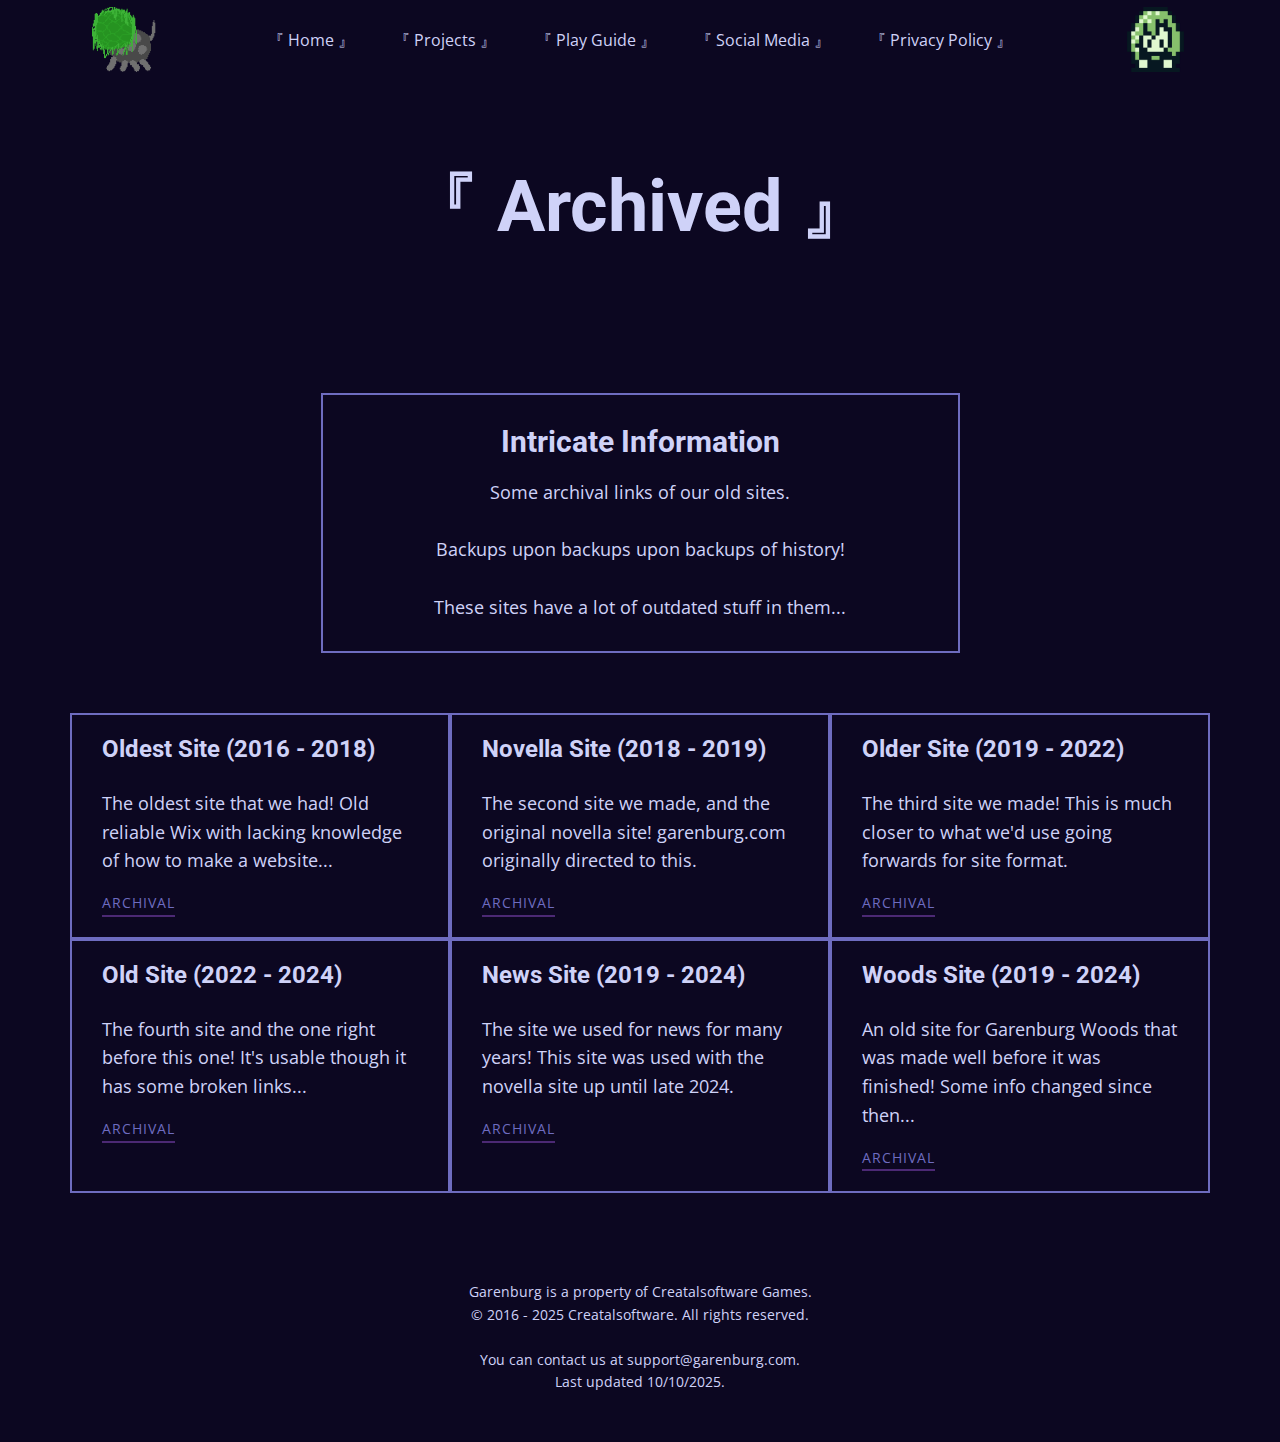
<file: archived.html>
<!DOCTYPE html>
<html style="font-size: 16px;" lang="en"><head>
    <meta name="viewport" content="width=device-width, initial-scale=1.0">
    <meta charset="utf-8">
    <meta name="keywords" content="garenburg, creatalsoft, creatalsoftware, indie, video game">
    <meta name="description" content="Some old archived sites from the past...">
    <meta name="robots" content="noindex">
    <title>『 Archived Sites 』</title>
    <link rel="stylesheet" href="nicepage.css" media="screen">
<link rel="stylesheet" href="archived.css" media="screen">
    <script class="u-script" type="text/javascript" src="jquery.js" defer=""></script>
    <script class="u-script" type="text/javascript" src="nicepage.js" defer=""></script>
    <link rel="icon" href="images/favicon.png">
    
    
    
    
    
    <link id="u-page-google-font" rel="stylesheet" href="https://fonts.googleapis.com/css2?display=swap&amp;family=Roboto:ital,wght@0,100;0,200;0,300;0,400;0,500;0,600;0,700;0,800;0,900;1,100;1,200;1,300;1,400;1,500;1,600;1,700;1,800;1,900&amp;family=Open+Sans:ital,wght@0,300;0,400;0,500;0,600;0,700;0,800;1,300;1,400;1,500;1,600;1,700;1,800">
    <script type="application/ld+json">{
		"@context": "http://schema.org",
		"@type": "Organization",
		"name": "Garenburg"
}</script>
    <meta name="theme-color" content="#478ac9">
    <meta property="og:title" content="『 Archived Sites 』">
    <meta property="og:description" content="Some old archived sites from the past...">
    <meta property="og:type" content="website">
  <meta data-intl-tel-input-cdn-path="intlTelInput/"></head>
  <body data-path-to-root="./" data-include-products="false" class="u-body u-xl-mode" data-lang="en"><header class="u-clearfix u-header u-header" id="sec-d770"><div class="u-clearfix u-sheet u-sheet-1">
        <nav class="u-menu u-menu-one-level u-offcanvas u-menu-1" role="navigation" aria-label="Menu navigation">
          <div class="menu-collapse" style="font-size: 1rem; letter-spacing: 0px;">
            <a class="u-button-style u-custom-left-right-menu-spacing u-custom-padding-bottom u-custom-text-active-color u-custom-text-color u-custom-text-hover-color u-custom-top-bottom-menu-spacing u-hamburger-link u-nav-link u-text-active-palette-1-base u-text-hover-palette-2-base" href="#" tabindex="-1" aria-label="Open menu" aria-controls="8388">
              <svg class="u-svg-link" viewBox="0 0 24 24"><use xlink:href="#menu-hamburger"></use></svg>
              <svg class="u-svg-content" version="1.1" id="menu-hamburger" viewBox="0 0 16 16" x="0px" y="0px" xmlns:xlink="http://www.w3.org/1999/xlink" xmlns="http://www.w3.org/2000/svg"><g><rect y="1" width="16" height="2"></rect><rect y="7" width="16" height="2"></rect><rect y="13" width="16" height="2"></rect>
</g></svg>
            </a>
          </div>
          <div class="u-custom-menu u-nav-container">
            <ul class="u-nav u-unstyled u-nav-1" role="menubar"><li class="u-nav-item" role="none"><a class="u-button-style u-nav-link u-text-active-custom-color-1 u-text-custom-color-3 u-text-hover-custom-color-4" href="./" style="padding: 10px 20px;" role="menuitem">『 Home 』</a>
</li><li class="u-nav-item" role="none"><a class="u-button-style u-nav-link u-text-active-custom-color-1 u-text-custom-color-3 u-text-hover-custom-color-4" href="projects.html" style="padding: 10px 20px;" role="menuitem">『 Projects 』</a>
</li><li class="u-nav-item" role="none"><a class="u-button-style u-nav-link u-text-active-custom-color-1 u-text-custom-color-3 u-text-hover-custom-color-4" href="playguide.html" style="padding: 10px 20px;" role="menuitem">『 Play Guide 』</a>
</li><li class="u-nav-item" role="none"><a class="u-button-style u-nav-link u-text-active-custom-color-1 u-text-custom-color-3 u-text-hover-custom-color-4" href="media.html" style="padding: 10px 20px;" role="menuitem">『 Social Media 』</a>
</li><li class="u-nav-item" role="none"><a class="u-button-style u-nav-link u-text-active-custom-color-1 u-text-custom-color-3 u-text-hover-custom-color-4" href="privacypolicy.html" style="padding: 10px 20px;" role="menuitem">『 Privacy Policy 』</a>
</li></ul>
          </div>
          <div class="u-custom-menu u-nav-container-collapse" id="8388" role="region" aria-label="Menu panel">
            <div class="u-black u-container-style u-inner-container-layout u-opacity u-opacity-95 u-sidenav">
              <div class="u-inner-container-layout u-sidenav-overflow">
                <div class="u-menu-close" tabindex="-1" aria-label="Close menu"></div>
                <ul class="u-align-center u-nav u-popupmenu-items u-unstyled u-nav-2"><li class="u-nav-item"><a class="u-button-style u-nav-link" href="./">『 Home 』</a>
</li><li class="u-nav-item"><a class="u-button-style u-nav-link" href="projects.html">『 Projects 』</a>
</li><li class="u-nav-item"><a class="u-button-style u-nav-link" href="playguide.html">『 Play Guide 』</a>
</li><li class="u-nav-item"><a class="u-button-style u-nav-link" href="media.html">『 Social Media 』</a>
</li><li class="u-nav-item"><a class="u-button-style u-nav-link" href="privacypolicy.html">『 Privacy Policy 』</a>
</li></ul>
              </div>
            </div>
            <div class="u-black u-menu-overlay u-opacity u-opacity-70"></div>
          </div>
        </nav>
        <img class="custom-expanded u-image u-image-contain u-image-default u-preserve-proportions u-image-1" src="images/favicon.png?rand=3a07" alt="" data-image-width="128" data-image-height="128">
        <img class="custom-expanded u-image u-image-contain u-image-default u-preserve-proportions u-image-2" src="images/gameIconMarjory.png" alt="" data-image-width="1600" data-image-height="1600">
      </div></header>
    <section class="u-clearfix u-section-1" id="sec-e83a">
      <div class="u-clearfix u-sheet u-valign-middle-md u-valign-middle-sm u-valign-middle-xs u-sheet-1">
        <h1 class="u-text u-text-default-lg u-text-default-xl u-text-1">『 Archived 』</h1>
      </div>
    </section>
    <section class="u-align-left u-clearfix u-container-align-left u-section-2" id="sec-569d">
      <div class="u-clearfix u-sheet u-valign-middle u-sheet-1">
        <div class="u-align-center u-border-2 u-border-custom-color-1 u-container-align-center u-container-style u-custom-color-5 u-group u-group-1">
          <div class="u-container-layout u-container-layout-1">
            <h1 class="u-align-center u-text u-text-default u-text-1">Intricate Information </h1>
            <p class="u-align-center u-text u-text-2">Some archival links of our old sites.<br>
              <br>Backups upon backups upon backups of history!<br>
              <br>These sites have a lot of outdated stuff in them...
            </p>
          </div>
        </div>
      </div>
    </section>
    <section class="u-clearfix u-container-align-center u-section-3" id="sec-2b9f">
      <div class="u-clearfix u-sheet u-sheet-1">
        <div class="u-expanded-width u-layout-grid u-list u-list-1">
          <div class="u-repeater u-repeater-1">
            <div class="u-border-2 u-border-custom-color-1 u-container-style u-list-item u-repeater-item">
              <div class="u-container-layout u-similar-container u-valign-top u-container-layout-1">
                <h4 class="u-align-left u-text u-text-1">Oldest Site​ (2016 - 2018)</h4>
                <p class="u-align-left u-text u-text-2">The oldest site that we had! Old reliable Wix with lacking knowledge of how to make a website...</p>
                <a href="https://creatalsoft.wixsite.com/creatalsoftgames" class="u-active-none u-align-left u-border-2 u-border-custom-color-4 u-border-hover-custom-color-4 u-border-no-left u-border-no-right u-border-no-top u-btn u-button-style u-hover-none u-none u-text-custom-color-1 u-btn-1" target="_blank">ARCHIVAL</a>
              </div>
            </div>
            <div class="u-border-2 u-border-custom-color-1 u-container-style u-list-item u-repeater-item">
              <div class="u-container-layout u-similar-container u-valign-top u-container-layout-2">
                <h4 class="u-align-left u-text u-text-3">Novella Site (2018 - 2019)</h4>
                <p class="u-align-left u-text u-text-4">The second site we made, and the original novella site! garenburg.com originally directed to this.</p>
                <a href="https://creatalsoftware.blogspot.com/" class="u-active-none u-align-left u-border-2 u-border-custom-color-4 u-border-hover-custom-color-4 u-border-no-left u-border-no-right u-border-no-top u-btn u-button-style u-hover-none u-none u-text-custom-color-1 u-btn-2" target="_blank">ARCHIVAL</a>
              </div>
            </div>
            <div class="u-border-2 u-border-custom-color-1 u-container-style u-list-item u-repeater-item">
              <div class="u-container-layout u-similar-container u-valign-top u-container-layout-3">
                <h4 class="u-align-left u-text u-text-5">Older Site (2019 - 2022)</h4>
                <p class="u-align-left u-text u-text-6">The third site we made! This is much closer to what we'd use going forwards for site format.</p>
                <a href="https://older.garenburg.com/" class="u-active-none u-align-left u-border-2 u-border-custom-color-4 u-border-hover-custom-color-4 u-border-no-left u-border-no-right u-border-no-top u-btn u-button-style u-hover-none u-none u-text-custom-color-1 u-btn-3" target="_blank">ARCHIVAL</a>
              </div>
            </div>
            <div class="u-border-2 u-border-custom-color-1 u-container-style u-list-item u-repeater-item">
              <div class="u-container-layout u-similar-container u-valign-top u-container-layout-4">
                <h4 class="u-align-left u-text u-text-7">Old Site (2022 - 2024)</h4>
                <p class="u-align-left u-text u-text-8">The fourth site and the one right before this one! It's usable though it has some broken links...</p>
                <a href="https://old.garenburg.com/" class="u-active-none u-align-left u-border-2 u-border-custom-color-4 u-border-hover-custom-color-4 u-border-no-left u-border-no-right u-border-no-top u-btn u-button-style u-hover-none u-none u-text-custom-color-1 u-btn-4" target="_blank">ARCHIVAL</a>
              </div>
            </div>
            <div class="u-border-2 u-border-custom-color-1 u-container-style u-list-item u-repeater-item">
              <div class="u-container-layout u-similar-container u-valign-top u-container-layout-5">
                <h4 class="u-align-left u-text u-text-9">News Site (2019 - 2024)</h4>
                <p class="u-align-left u-text u-text-10">The site we used for news for many years! This site was used with the novella site up until late 2024.</p>
                <a href="https://creatalsoft.blogspot.com/" class="u-active-none u-align-left u-border-2 u-border-custom-color-4 u-border-hover-custom-color-4 u-border-no-left u-border-no-right u-border-no-top u-btn u-button-style u-hover-none u-none u-text-custom-color-1 u-btn-5" target="_blank">ARCHIVAL</a>
              </div>
            </div>
            <div class="u-border-2 u-border-custom-color-1 u-container-style u-list-item u-repeater-item">
              <div class="u-container-layout u-similar-container u-valign-top u-container-layout-6">
                <h4 class="u-align-left u-text u-text-11">Woods Site (2019 - 2024) </h4>
                <p class="u-align-left u-text u-text-12">An old site for Garenburg Woods that was made well before it was finished! Some info changed since then...</p>
                <a href="https://mersoaweheo.github.io/oldwoods/" class="u-active-none u-align-left u-border-2 u-border-custom-color-4 u-border-hover-custom-color-4 u-border-no-left u-border-no-right u-border-no-top u-btn u-button-style u-hover-none u-none u-text-custom-color-1 u-btn-6" target="_blank">ARCHIVAL</a>
              </div>
            </div>
          </div>
        </div>
      </div>
    </section>
    
    
    
    <footer class="u-align-center u-clearfix u-container-align-center u-custom-color-5 u-footer u-footer" id="sec-7460"><div class="u-clearfix u-sheet u-sheet-1">
        <p class="u-small-text u-text u-text-variant u-text-1"> Garenburg is a property of Creatalsoftware Games.<br>© 2016 - 2025 Creatalsoftware. All rights reserved.<br>
          <br>You can contact us at support@garenburg.com.<br>Last updated 10/10/2025.<br>
        </p>
      </div></footer>
  
</body></html>
</file>
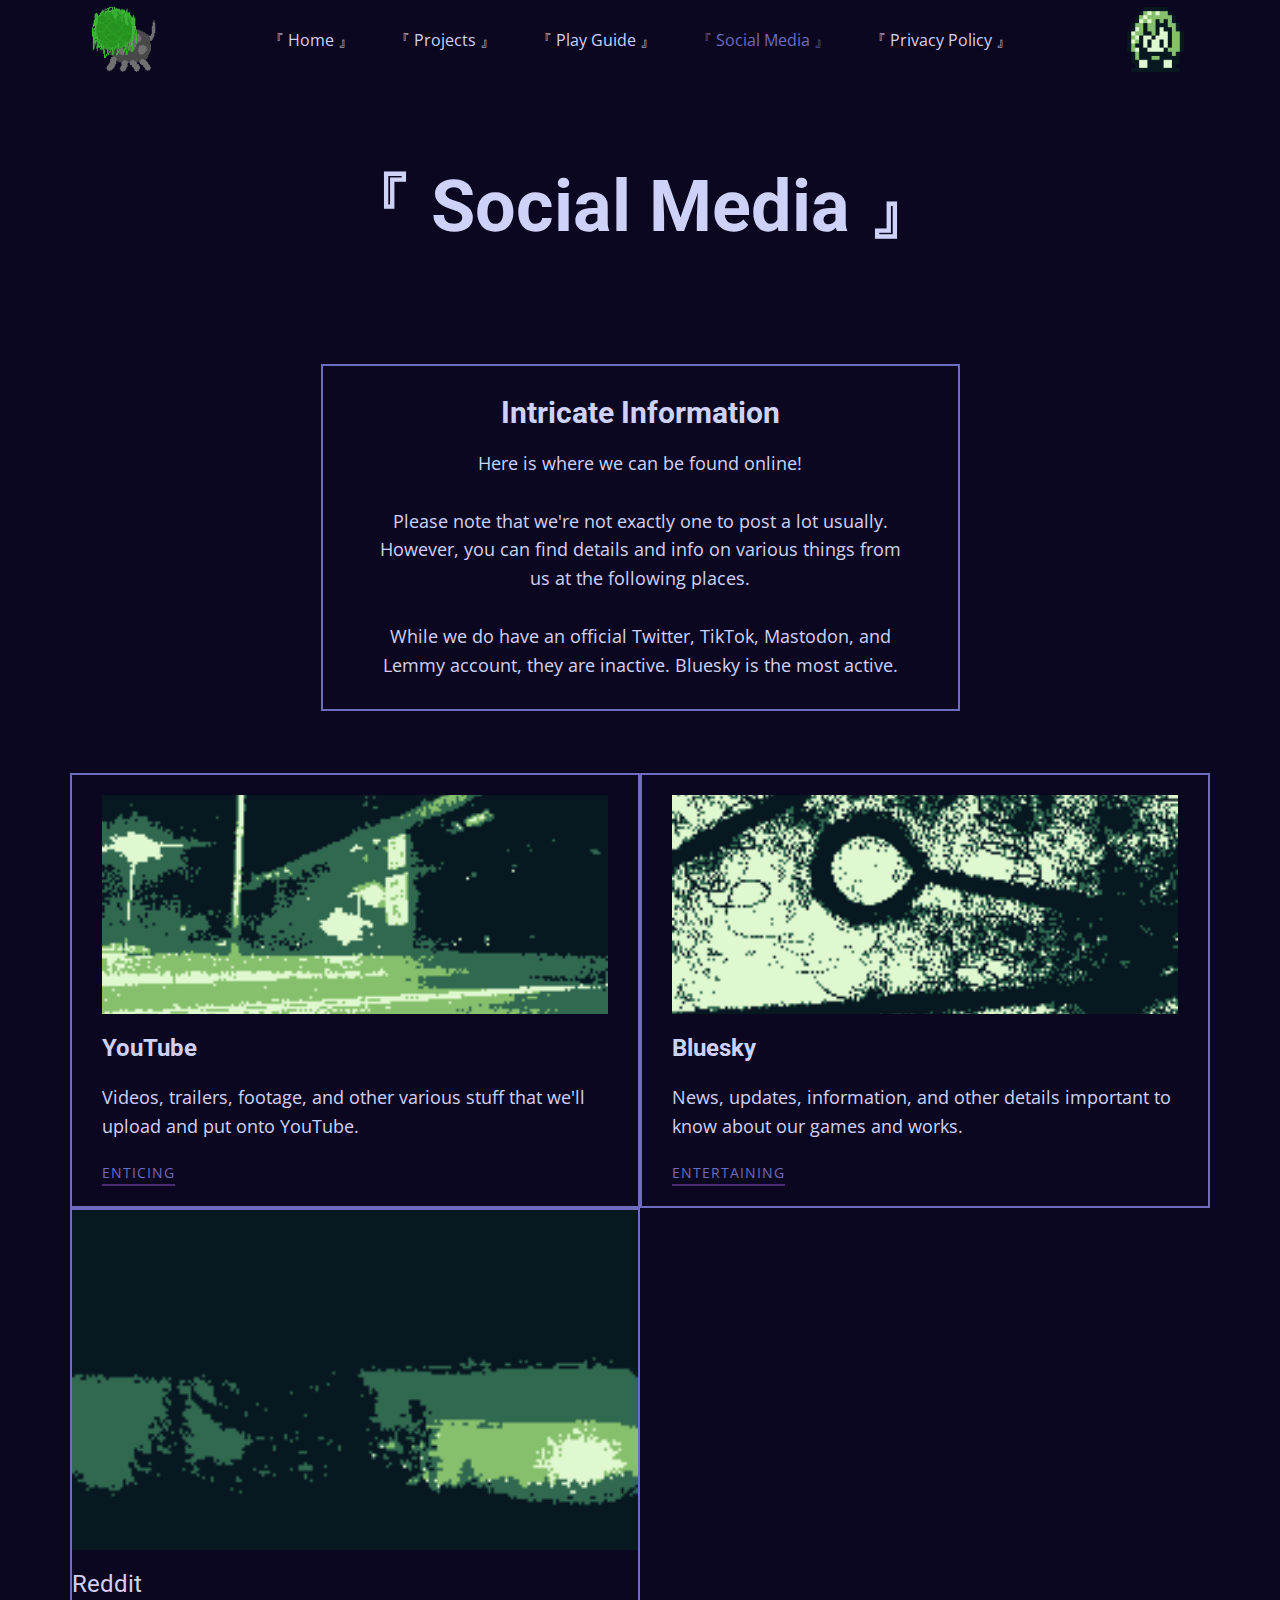
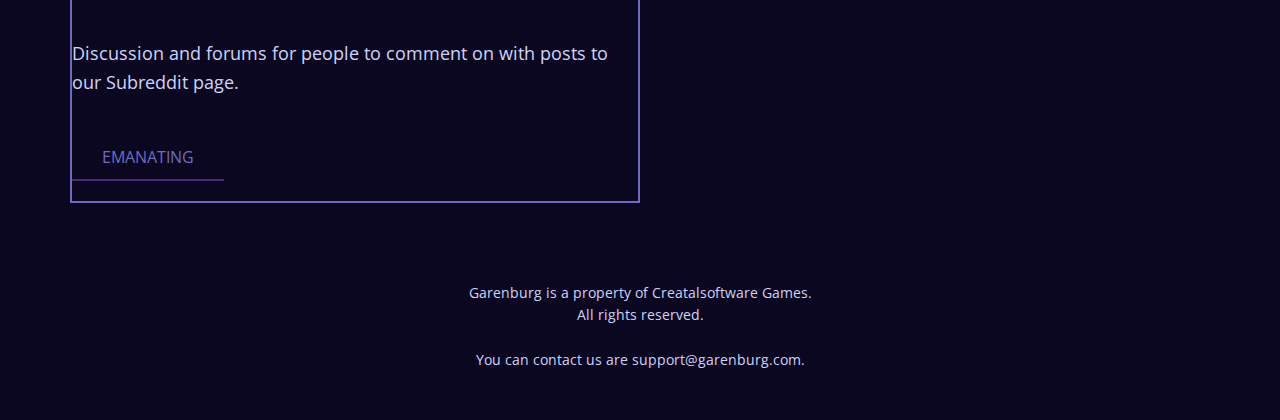
<file: media.html>
<!DOCTYPE html>
<html style="font-size: 16px;" lang="en"><head>
    <meta name="viewport" content="width=device-width, initial-scale=1.0">
    <meta charset="utf-8">
    <meta name="keywords" content="garenburg, creatalsoft, creatalsoftware, indie, video game">
    <meta name="description" content="Where Creatalsoftware can be found online.">
    <title>『 Social Media 』</title>
    <link rel="stylesheet" href="nicepage.css" media="screen">
<link rel="stylesheet" href="media.css" media="screen">
    <script class="u-script" type="text/javascript" src="jquery.js" defer=""></script>
    <script class="u-script" type="text/javascript" src="nicepage.js" defer=""></script>
    <link rel="icon" href="images/favicon.png">
    <link id="u-theme-google-font" rel="stylesheet" href="https://fonts.googleapis.com/css?family=Roboto:100,100i,300,300i,400,400i,500,500i,700,700i,900,900i|Open+Sans:300,300i,400,400i,500,500i,600,600i,700,700i,800,800i">
    
    
    
    
    
    <script type="application/ld+json">{
		"@context": "http://schema.org",
		"@type": "Organization",
		"name": "Garenburg"
}</script>
    <meta name="theme-color" content="#478ac9">
    <meta property="og:title" content="『 Social Media 』">
    <meta property="og:description" content="Where Creatalsoftware can be found online.">
    <meta property="og:type" content="website">
  <meta data-intl-tel-input-cdn-path="intlTelInput/"></head>
  <body data-path-to-root="/" data-include-products="false" class="u-body u-xl-mode" data-lang="en"><header class="u-clearfix u-header u-header" id="sec-d770"><div class="u-clearfix u-sheet u-sheet-1">
        <nav class="u-menu u-menu-one-level u-offcanvas u-menu-1">
          <div class="menu-collapse" style="font-size: 1rem; letter-spacing: 0px;">
            <a class="u-button-style u-custom-left-right-menu-spacing u-custom-padding-bottom u-custom-text-active-color u-custom-text-color u-custom-text-hover-color u-custom-top-bottom-menu-spacing u-hamburger-link u-nav-link u-text-active-palette-1-base u-text-hover-palette-2-base" href="#">
              <svg class="u-svg-link" viewBox="0 0 24 24"><use xlink:href="#menu-hamburger"></use></svg>
              <svg class="u-svg-content" version="1.1" id="menu-hamburger" viewBox="0 0 16 16" x="0px" y="0px" xmlns:xlink="http://www.w3.org/1999/xlink" xmlns="http://www.w3.org/2000/svg"><g><rect y="1" width="16" height="2"></rect><rect y="7" width="16" height="2"></rect><rect y="13" width="16" height="2"></rect>
</g></svg>
            </a>
          </div>
          <div class="u-custom-menu u-nav-container">
            <ul class="u-nav u-unstyled u-nav-1"><li class="u-nav-item"><a class="u-button-style u-nav-link u-text-active-custom-color-1 u-text-custom-color-3 u-text-hover-custom-color-4" href="/" style="padding: 10px 20px;">『 Home 』</a>
</li><li class="u-nav-item"><a class="u-button-style u-nav-link u-text-active-custom-color-1 u-text-custom-color-3 u-text-hover-custom-color-4" href="/projects.html" style="padding: 10px 20px;">『 Projects 』</a>
</li><li class="u-nav-item"><a class="u-button-style u-nav-link u-text-active-custom-color-1 u-text-custom-color-3 u-text-hover-custom-color-4" href="/playguide.html" style="padding: 10px 20px;">『 Play Guide 』</a>
</li><li class="u-nav-item"><a class="u-button-style u-nav-link u-text-active-custom-color-1 u-text-custom-color-3 u-text-hover-custom-color-4" href="/media.html" style="padding: 10px 20px;">『 Social Media 』</a>
</li><li class="u-nav-item"><a class="u-button-style u-nav-link u-text-active-custom-color-1 u-text-custom-color-3 u-text-hover-custom-color-4" href="/privacypolicy.html" style="padding: 10px 20px;">『 Privacy Policy 』</a>
</li></ul>
          </div>
          <div class="u-custom-menu u-nav-container-collapse">
            <div class="u-black u-container-style u-inner-container-layout u-opacity u-opacity-95 u-sidenav">
              <div class="u-inner-container-layout u-sidenav-overflow">
                <div class="u-menu-close"></div>
                <ul class="u-align-center u-nav u-popupmenu-items u-unstyled u-nav-2"><li class="u-nav-item"><a class="u-button-style u-nav-link" href="/">『 Home 』</a>
</li><li class="u-nav-item"><a class="u-button-style u-nav-link" href="/projects.html">『 Projects 』</a>
</li><li class="u-nav-item"><a class="u-button-style u-nav-link" href="/playguide.html">『 Play Guide 』</a>
</li><li class="u-nav-item"><a class="u-button-style u-nav-link" href="/media.html">『 Social Media 』</a>
</li><li class="u-nav-item"><a class="u-button-style u-nav-link" href="/privacypolicy.html">『 Privacy Policy 』</a>
</li></ul>
              </div>
            </div>
            <div class="u-black u-menu-overlay u-opacity u-opacity-70"></div>
          </div>
        </nav>
        <img class="custom-expanded u-image u-image-contain u-image-default u-preserve-proportions u-image-1" src="/images/favicon.png?rand=3a07" alt="" data-image-width="128" data-image-height="128">
        <img class="custom-expanded u-image u-image-contain u-image-default u-preserve-proportions u-image-2" src="/images/gameIconMarjory.png" alt="" data-image-width="1600" data-image-height="1600">
      </div></header>
    <section class="u-clearfix u-section-1" id="sec-e83a">
      <div class="u-clearfix u-sheet u-valign-middle u-sheet-1">
        <h1 class="u-align-center-xs u-text u-text-default-lg u-text-default-xl u-text-1">『 Social Media 』</h1>
      </div>
    </section>
    <section class="u-align-left u-clearfix u-container-align-left u-section-2" id="sec-569d">
      <div class="u-clearfix u-sheet u-valign-middle u-sheet-1">
        <div class="u-align-center u-border-2 u-border-custom-color-1 u-container-align-center u-container-style u-custom-color-5 u-group u-group-1">
          <div class="u-container-layout u-container-layout-1">
            <h1 class="u-align-center u-text u-text-default u-text-1">Intricate Information </h1>
            <p class="u-align-center u-text u-text-2">Here is where we can be found online!<br>
              <br>Please note that we're not exactly one to post a lot usually. However, you can find details and info on various things from us at the following places.<br>
              <br>While we do have an official Twitter, TikTok, Mastodon, and Lemmy account, they are inactive. Bluesky is the most active.
            </p>
          </div>
        </div>
      </div>
    </section>
    <section class="u-clearfix u-container-align-center u-section-3" id="sec-197f">
      <div class="u-clearfix u-sheet u-sheet-1">
        <div class="u-expanded-width u-list u-list-1">
          <div class="u-repeater u-repeater-1">
            <div class="u-border-2 u-border-custom-color-1 u-container-style u-list-item u-repeater-item">
              <div class="u-container-layout u-similar-container u-valign-top u-container-layout-1">
                <img alt="" class="u-expanded-width u-image u-image-default u-image-1" data-image-width="200" data-image-height="120" src="/images/level5-bottom.png">
                <h4 class="u-align-left u-text u-text-default u-text-1">YouTube</h4>
                <p class="u-align-left u-text u-text-2">Videos, trailers, footage, and other various stuff that we'll upload and put onto YouTube.</p>
                <a href="https://www.youtube.com/@Creatalsoft" class="u-active-none u-align-left u-border-2 u-border-custom-color-4 u-border-hover-custom-color-4 u-border-no-left u-border-no-right u-border-no-top u-btn u-button-style u-hover-none u-none u-text-custom-color-1 u-btn-1" target="_blank">ENTICING</a>
              </div>
            </div>
            <div class="u-border-2 u-border-custom-color-1 u-container-style u-list-item u-repeater-item">
              <div class="u-container-layout u-similar-container u-valign-top u-container-layout-2">
                <img alt="" class="u-expanded-width u-image u-image-default u-image-2" data-image-width="200" data-image-height="120" src="/images/level2-bottom.png">
                <h4 class="u-align-left u-text u-text-default u-text-3">Bluesky</h4>
                <p class="u-align-left u-text u-text-4">News, updates, information, and other details important to know about our games and works.</p>
                <a href="https://bsky.app/profile/news.garenburg.com" class="u-active-none u-align-left u-border-2 u-border-custom-color-4 u-border-hover-custom-color-4 u-border-no-left u-border-no-right u-border-no-top u-btn u-button-style u-hover-none u-none u-text-custom-color-1 u-btn-2" target="_blank">ENTERTAINING</a>
              </div>
            </div>
            <div class="u-border-2 u-border-custom-color-1 u-container-align-left u-container-style u-list-item u-repeater-item">
              <div class="u-container-layout u-similar-container u-valign-top u-container-layout-3">
                <img alt="" class="u-expanded-width u-image u-image-default u-image-3" data-image-width="200" data-image-height="120" src="/images/level6-bottom.png">
                <h4 class="u-align-left u-text u-text-default u-text-5">Reddit</h4>
                <p class="u-align-left u-text u-text-6">Discussion and forums for people to comment on with posts to our Subreddit page.</p>
                <a href="https://reddit.com/r/garenburg" class="u-active-none u-align-left u-border-2 u-border-custom-color-4 u-border-hover-custom-color-4 u-border-no-left u-border-no-right u-border-no-top u-btn u-button-style u-hover-none u-none u-text-custom-color-1 u-btn-3" target="_blank">EMANATING</a>
              </div>
            </div>
          </div>
        </div>
      </div>
    </section>
    
    
    
    <footer class="u-align-center u-clearfix u-container-align-center u-custom-color-5 u-footer u-footer" id="sec-7460"><div class="u-clearfix u-sheet u-sheet-1">
        <p class="u-small-text u-text u-text-variant u-text-1"> Garenburg is a property of Creatalsoftware Games.<br>All rights reserved.<br>
          <br>You can contact us are support@garenburg.com.
        </p>
      </div></footer>
  
</body></html>
</file>
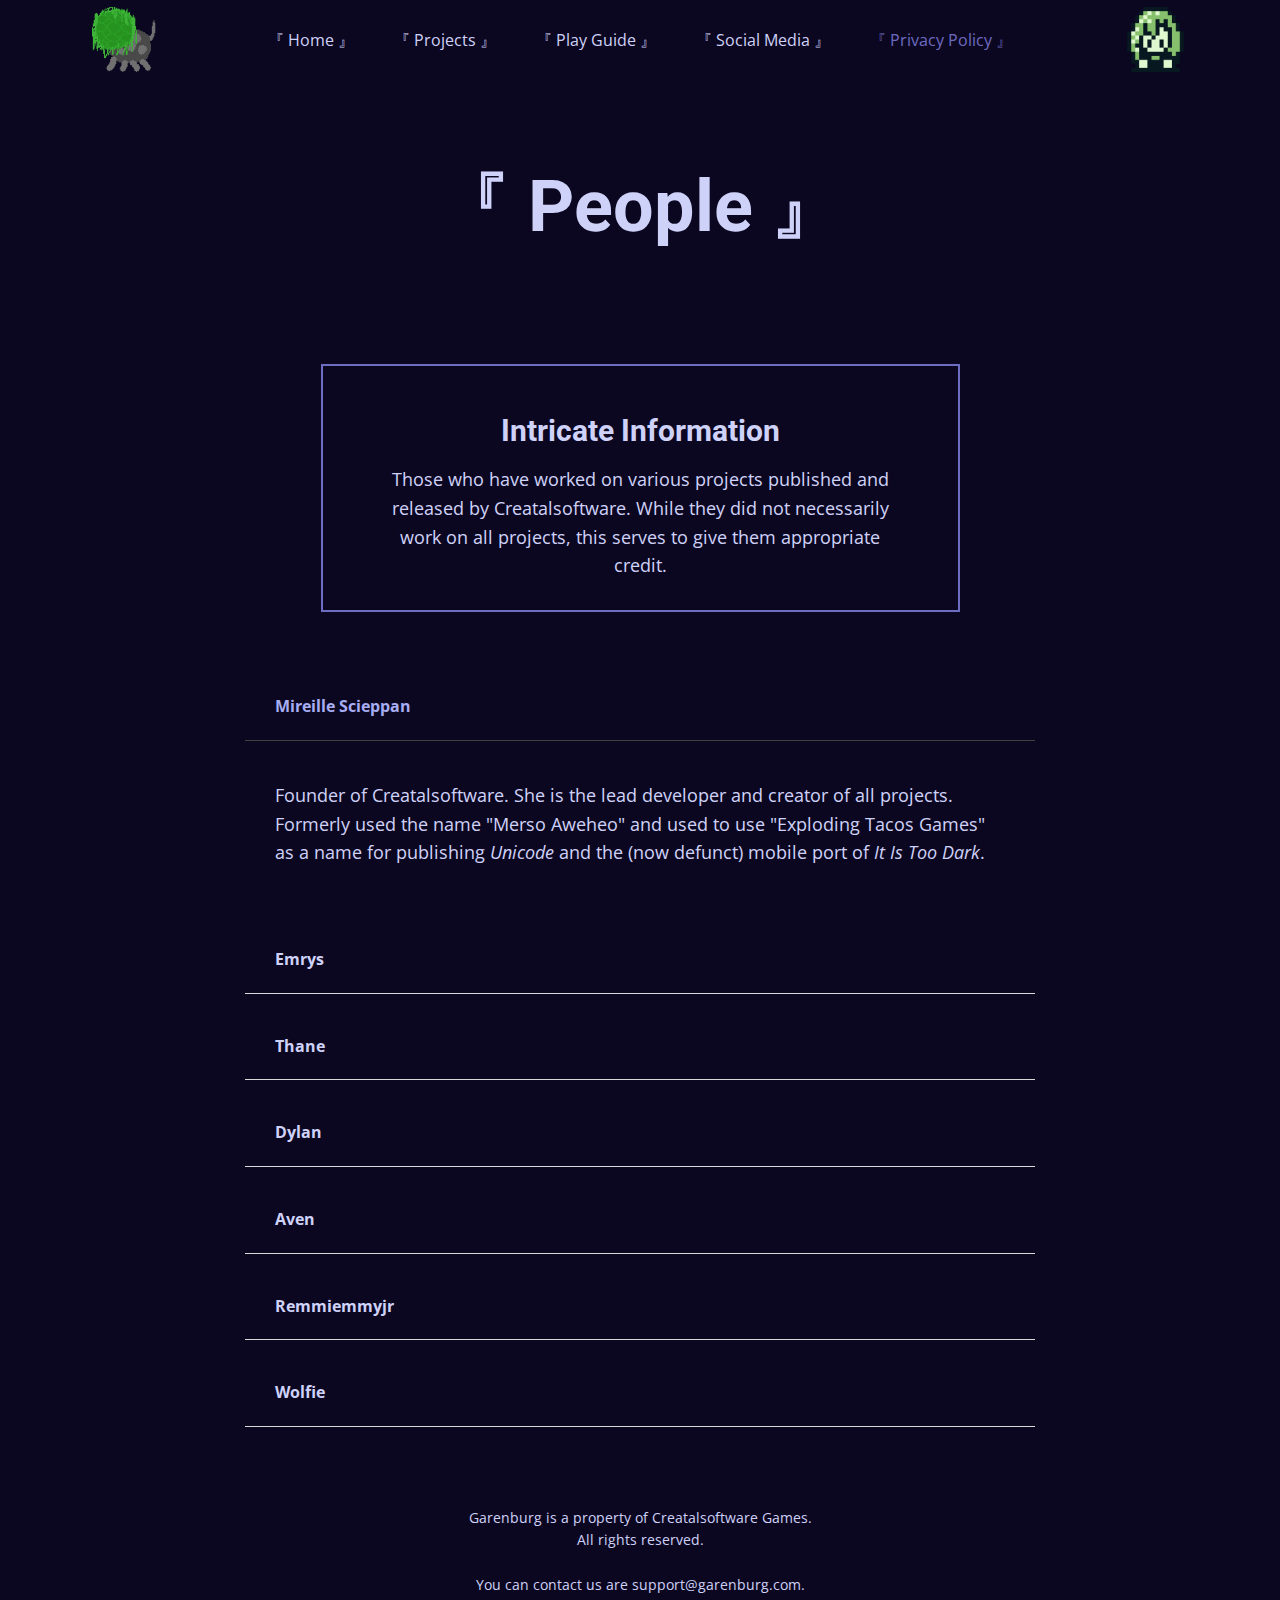
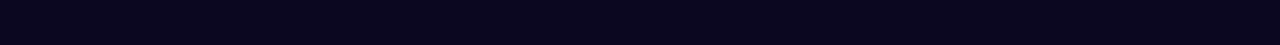
<file: members.html>
<!DOCTYPE html>
<html style="font-size: 16px;" lang="en"><head>
    <meta name="viewport" content="width=device-width, initial-scale=1.0">
    <meta charset="utf-8">
    <meta name="keywords" content="garenburg, creatalsoft, creatalsoftware, indie, video game">
    <meta name="description" content="Our privacy policy. We fortunately do not really need your information so it's pretty short and to the point...">
    <meta name="robots" content="noindex">
    <title>『 Privacy Policy 』</title>
    <link rel="stylesheet" href="nicepage.css" media="screen">
<link rel="stylesheet" href="members.css" media="screen">
    <script class="u-script" type="text/javascript" src="jquery.js" defer=""></script>
    <script class="u-script" type="text/javascript" src="nicepage.js" defer=""></script>
    <link rel="icon" href="images/favicon.png">
    
    
    
    
    
    <link id="u-theme-google-font" rel="stylesheet" href="https://fonts.googleapis.com/css?family=Roboto:100,100i,300,300i,400,400i,500,500i,700,700i,900,900i|Open+Sans:300,300i,400,400i,500,500i,600,600i,700,700i,800,800i">
    <script type="application/ld+json">{
		"@context": "http://schema.org",
		"@type": "Organization",
		"name": "Garenburg"
}</script>
    <meta name="theme-color" content="#478ac9">
    <meta property="og:title" content="『 Privacy Policy 』">
    <meta property="og:description" content="Our privacy policy. We fortunately do not really need your information so it's pretty short and to the point...">
    <meta property="og:type" content="website">
  <meta data-intl-tel-input-cdn-path="intlTelInput/"></head>
  <body data-path-to-root="./" data-include-products="false" class="u-body u-xl-mode" data-lang="en"><header class="u-clearfix u-header u-header" id="sec-d770"><div class="u-clearfix u-sheet u-sheet-1">
        <nav class="u-menu u-menu-one-level u-offcanvas u-menu-1">
          <div class="menu-collapse" style="font-size: 1rem; letter-spacing: 0px;">
            <a class="u-button-style u-custom-left-right-menu-spacing u-custom-padding-bottom u-custom-text-active-color u-custom-text-color u-custom-text-hover-color u-custom-top-bottom-menu-spacing u-hamburger-link u-nav-link u-text-active-palette-1-base u-text-hover-palette-2-base" href="#">
              <svg class="u-svg-link" viewBox="0 0 24 24"><use xlink:href="#menu-hamburger"></use></svg>
              <svg class="u-svg-content" version="1.1" id="menu-hamburger" viewBox="0 0 16 16" x="0px" y="0px" xmlns:xlink="http://www.w3.org/1999/xlink" xmlns="http://www.w3.org/2000/svg"><g><rect y="1" width="16" height="2"></rect><rect y="7" width="16" height="2"></rect><rect y="13" width="16" height="2"></rect>
</g></svg>
            </a>
          </div>
          <div class="u-custom-menu u-nav-container">
            <ul class="u-nav u-unstyled u-nav-1"><li class="u-nav-item"><a class="u-button-style u-nav-link u-text-active-custom-color-1 u-text-custom-color-3 u-text-hover-custom-color-4" href="./" style="padding: 10px 20px;">『 Home 』</a>
</li><li class="u-nav-item"><a class="u-button-style u-nav-link u-text-active-custom-color-1 u-text-custom-color-3 u-text-hover-custom-color-4" href="projects.html" style="padding: 10px 20px;">『 Projects 』</a>
</li><li class="u-nav-item"><a class="u-button-style u-nav-link u-text-active-custom-color-1 u-text-custom-color-3 u-text-hover-custom-color-4" href="playguide.html" style="padding: 10px 20px;">『 Play Guide 』</a>
</li><li class="u-nav-item"><a class="u-button-style u-nav-link u-text-active-custom-color-1 u-text-custom-color-3 u-text-hover-custom-color-4" href="media.html" style="padding: 10px 20px;">『 Social Media 』</a>
</li><li class="u-nav-item"><a class="u-button-style u-nav-link u-text-active-custom-color-1 u-text-custom-color-3 u-text-hover-custom-color-4" href="privacypolicy.html" style="padding: 10px 20px;">『 Privacy Policy 』</a>
</li></ul>
          </div>
          <div class="u-custom-menu u-nav-container-collapse">
            <div class="u-black u-container-style u-inner-container-layout u-opacity u-opacity-95 u-sidenav">
              <div class="u-inner-container-layout u-sidenav-overflow">
                <div class="u-menu-close"></div>
                <ul class="u-align-center u-nav u-popupmenu-items u-unstyled u-nav-2"><li class="u-nav-item"><a class="u-button-style u-nav-link" href="./">『 Home 』</a>
</li><li class="u-nav-item"><a class="u-button-style u-nav-link" href="projects.html">『 Projects 』</a>
</li><li class="u-nav-item"><a class="u-button-style u-nav-link" href="playguide.html">『 Play Guide 』</a>
</li><li class="u-nav-item"><a class="u-button-style u-nav-link" href="media.html">『 Social Media 』</a>
</li><li class="u-nav-item"><a class="u-button-style u-nav-link" href="privacypolicy.html">『 Privacy Policy 』</a>
</li></ul>
              </div>
            </div>
            <div class="u-black u-menu-overlay u-opacity u-opacity-70"></div>
          </div>
        </nav>
        <img class="custom-expanded u-image u-image-contain u-image-default u-preserve-proportions u-image-1" src="images/favicon.png?rand=3a07" alt="" data-image-width="128" data-image-height="128">
        <img class="custom-expanded u-image u-image-contain u-image-default u-preserve-proportions u-image-2" src="images/gameIconMarjory.png" alt="" data-image-width="1600" data-image-height="1600">
      </div></header>
    <section class="u-clearfix u-section-1" id="sec-bd83">
      <div class="u-clearfix u-sheet u-valign-middle-md u-valign-middle-sm u-valign-middle-xs u-sheet-1">
        <h1 class="u-align-center-xs u-text u-text-default-lg u-text-default-xl u-text-1">『 People 』</h1>
      </div>
    </section>
    <section class="u-align-left u-clearfix u-container-align-left u-section-2" id="sec-569d">
      <div class="u-clearfix u-sheet u-valign-middle u-sheet-1">
        <div class="u-align-center u-border-2 u-border-custom-color-1 u-container-align-center u-container-style u-custom-color-5 u-group u-group-1">
          <div class="u-container-layout u-container-layout-1">
            <h1 class="u-align-center u-text u-text-default u-text-1">Intricate Information</h1>
            <p class="u-align-center u-text u-text-2">Those who have worked on various projects published and released by Creatalsoftware. While they did not necessarily work on all projects, this serves to give them appropriate credit.<br>
            </p>
          </div>
        </div>
      </div>
    </section>
    <section class="u-align-center u-clearfix u-container-align-center u-section-3" id="sec-245e">
      <div class="u-clearfix u-sheet u-valign-middle u-sheet-1">
        <div class="u-accordion u-faq u-spacing-20 u-accordion-1">
          <div class="u-accordion-item">
            <a class="active u-accordion-link u-border-1 u-border-active-grey-75 u-border-grey-15 u-border-hover-grey-75 u-border-no-left u-border-no-right u-border-no-top u-button-style u-text-body-alt-color u-accordion-link-1" id="link-accordion-6327" aria-controls="accordion-6327" aria-selected="true"><span class="u-accordion-link-text"> Mireille Scieppan</span><span class="u-accordion-link-icon u-accordion-link-icon-hidden u-icon u-text-black u-icon-1"><svg class="u-svg-link" preserveAspectRatio="xMidYMin slice" viewBox="0 0 16 16" style=""><use xmlns:xlink="http://www.w3.org/1999/xlink" xlink:href="#svg-8021"></use></svg><svg class="u-svg-content" viewBox="0 0 16 16" x="0px" y="0px" id="svg-8021" style=""><path d="M8,10.7L1.6,5.3c-0.4-0.4-1-0.4-1.3,0c-0.4,0.4-0.4,0.9,0,1.3l7.2,6.1c0.1,0.1,0.4,0.2,0.6,0.2s0.4-0.1,0.6-0.2l7.1-6
	c0.4-0.4,0.4-0.9,0-1.3c-0.4-0.4-1-0.4-1.3,0L8,10.7z"></path></svg></span>
            </a>
            <div class="u-accordion-active u-accordion-pane u-container-style u-accordion-pane-1" id="accordion-6327" aria-labelledby="link-accordion-6327" aria-expanded="true">
              <div class="u-container-layout u-container-layout-1">
                <div class="fr-view u-clearfix u-rich-text u-text">
                  <p>Founder of Creatalsoftware. She is the lead developer and creator of all projects. Formerly used the name "Merso Aweheo" and used to use "Exploding Tacos Games" as a name for publishing&nbsp;<span style="font-style: italic;">Unicode&nbsp;</span>and the (now defunct) mobile port of&nbsp;<span style="font-style: italic;">It Is Too Dark</span>.
                  </p>
                </div>
              </div>
            </div>
          </div>
          <div class="u-accordion-item">
            <a class="u-accordion-link u-border-1 u-border-active-grey-75 u-border-grey-15 u-border-hover-grey-75 u-border-no-left u-border-no-right u-border-no-top u-button-style u-text-body-alt-color u-accordion-link-2" id="link-accordion-4aab" aria-controls="accordion-4aab" aria-selected="false"><span class="u-accordion-link-text"> Emrys</span><span class="u-accordion-link-icon u-accordion-link-icon-hidden u-icon u-text-black u-icon-2"><svg class="u-svg-link" preserveAspectRatio="xMidYMin slice" viewBox="0 0 16 16" style=""><use xmlns:xlink="http://www.w3.org/1999/xlink" xlink:href="#svg-3470"></use></svg><svg class="u-svg-content" viewBox="0 0 16 16" x="0px" y="0px" id="svg-3470" style=""><path d="M8,10.7L1.6,5.3c-0.4-0.4-1-0.4-1.3,0c-0.4,0.4-0.4,0.9,0,1.3l7.2,6.1c0.1,0.1,0.4,0.2,0.6,0.2s0.4-0.1,0.6-0.2l7.1-6
	c0.4-0.4,0.4-0.9,0-1.3c-0.4-0.4-1-0.4-1.3,0L8,10.7z"></path></svg></span>
            </a>
            <div class="u-accordion-pane u-container-style u-accordion-pane-2" id="accordion-4aab" aria-labelledby="link-accordion-4aab">
              <div class="u-container-layout u-container-layout-2">
                <div class="fr-view u-clearfix u-rich-text u-text">
                  <p><span style="font-weight: 700;">Worked On:</span>
                    <br style="box-sizing: border-box; outline: none;" id="isPasted">All character portraits in&nbsp;<span style="font-style: italic;">The Möbius Strip</span>
                    <br style="box-sizing: border-box; outline: none;">Ending cutscene visuals in&nbsp;<span style="font-style: italic;">The Möbius Transformation</span>
                    <br style="box-sizing: border-box; outline: none; color: rgb(255, 255, 255); font-family: Roboto, sans-serif; font-size: 17.6px; font-style: normal; font-variant-ligatures: normal; font-variant-caps: normal; font-weight: 400; letter-spacing: normal; orphans: 2; text-align: start; text-indent: 0px; text-transform: none; widows: 2; word-spacing: 0px; -webkit-text-stroke-width: 0px; white-space: normal; background-color: rgb(34, 29, 29); text-decoration-thickness: initial; text-decoration-style: initial; text-decoration-color: initial;">
                    <br style="box-sizing: border-box; outline: none;">More of his artwork can be found on Instagram at <a class="u-active-none u-border-none u-btn u-button-link u-button-style u-hover-none u-none u-text-custom-color-1 u-btn-1" href="https://www.instagram.com/EmrysGC/" rel="noopener noreferrer" target="_blank">@EmrysGC</a>!
                  </p>
                </div>
              </div>
            </div>
          </div>
          <div class="u-accordion-item">
            <a class="u-accordion-link u-border-1 u-border-active-grey-75 u-border-grey-15 u-border-hover-grey-75 u-border-no-left u-border-no-right u-border-no-top u-button-style u-text-body-alt-color u-accordion-link-3" id="link-accordion-eb1f" aria-controls="accordion-eb1f" aria-selected="false"><span class="u-accordion-link-text"> Thane</span><span class="u-accordion-link-icon u-accordion-link-icon-hidden u-icon u-text-black u-icon-3"><svg class="u-svg-link" preserveAspectRatio="xMidYMin slice" viewBox="0 0 16 16" style=""><use xmlns:xlink="http://www.w3.org/1999/xlink" xlink:href="#svg-e07d"></use></svg><svg class="u-svg-content" viewBox="0 0 16 16" x="0px" y="0px" id="svg-e07d" style=""><path d="M8,10.7L1.6,5.3c-0.4-0.4-1-0.4-1.3,0c-0.4,0.4-0.4,0.9,0,1.3l7.2,6.1c0.1,0.1,0.4,0.2,0.6,0.2s0.4-0.1,0.6-0.2l7.1-6
	c0.4-0.4,0.4-0.9,0-1.3c-0.4-0.4-1-0.4-1.3,0L8,10.7z"></path></svg></span>
            </a>
            <div class="u-accordion-pane u-container-style u-accordion-pane-3" id="accordion-eb1f" aria-labelledby="link-accordion-eb1f">
              <div class="u-container-layout u-container-layout-3">
                <div class="fr-view u-clearfix u-rich-text u-text">
                  <p id="isPasted"><span style="font-weight: 700;">Worked On:</span>
                    <br style="box-sizing: border-box; outline: none; color: rgb(255, 255, 255); font-family: Roboto, sans-serif; font-size: 17.6px; font-style: normal; font-variant-ligatures: normal; font-variant-caps: normal; font-weight: 400; letter-spacing: normal; orphans: 2; text-align: start; text-indent: 0px; text-transform: none; widows: 2; word-spacing: 0px; -webkit-text-stroke-width: 0px; white-space: normal; background-color: rgb(34, 29, 29); text-decoration-thickness: initial; text-decoration-style: initial; text-decoration-color: initial;" id="isPasted">The tileset and props in&nbsp;<span style="font-style: italic;">The Möbius Strip</span>
                    <br style="box-sizing: border-box; outline: none; color: rgb(255, 255, 255); font-family: Roboto, sans-serif; font-size: 17.6px; font-style: normal; font-variant-ligatures: normal; font-variant-caps: normal; font-weight: 400; letter-spacing: normal; orphans: 2; text-align: start; text-indent: 0px; text-transform: none; widows: 2; word-spacing: 0px; -webkit-text-stroke-width: 0px; white-space: normal; background-color: rgb(34, 29, 29); text-decoration-thickness: initial; text-decoration-style: initial; text-decoration-color: initial;">Enemy art (Airfish, Mudhand, Deeper Batpire, Swole Vinree, HD Cosherock) in <span style="font-style: italic;">Garenburg Woods</span>
                  </p>
                </div>
              </div>
            </div>
          </div>
          <div class="u-accordion-item">
            <a class="u-accordion-link u-border-1 u-border-active-grey-75 u-border-grey-15 u-border-hover-grey-75 u-border-no-left u-border-no-right u-border-no-top u-button-style u-text-body-alt-color u-accordion-link-4" id="link-7427" aria-controls="7427" aria-selected="false"><span class="u-accordion-link-text">Dylan</span><span class="u-accordion-link-icon u-accordion-link-icon-hidden u-icon u-text-black u-icon-4"><svg class="u-svg-link" preserveAspectRatio="xMidYMin slice" viewBox="0 0 16 16" style=""><use xlink:href="#svg-6453"></use></svg><svg class="u-svg-content" viewBox="0 0 16 16" x="0px" y="0px" id="svg-6453"><path d="M8,10.7L1.6,5.3c-0.4-0.4-1-0.4-1.3,0c-0.4,0.4-0.4,0.9,0,1.3l7.2,6.1c0.1,0.1,0.4,0.2,0.6,0.2s0.4-0.1,0.6-0.2l7.1-6
	c0.4-0.4,0.4-0.9,0-1.3c-0.4-0.4-1-0.4-1.3,0L8,10.7z"></path></svg></span>
            </a>
            <div class="u-accordion-pane u-container-style u-accordion-pane-4" id="7427" aria-labelledby="link-7427">
              <div class="u-container-layout u-container-layout-4">
                <div class="fr-view u-clearfix u-rich-text u-text">
                  <p><span style="font-weight: 700;">Worked On:</span>
                    <br style="box-sizing: border-box; outline: none; color: rgb(255, 255, 255); font-family: Roboto, sans-serif; font-size: 17.6px; font-style: normal; font-variant-ligatures: normal; font-variant-caps: normal; font-weight: 400; letter-spacing: normal; orphans: 2; text-align: start; text-indent: 0px; text-transform: none; widows: 2; word-spacing: 0px; -webkit-text-stroke-width: 0px; white-space: normal; background-color: rgb(34, 29, 29); text-decoration-thickness: initial; text-decoration-style: initial; text-decoration-color: initial;" id="isPasted">All character sprites in&nbsp;<span style="font-style: italic;">The Möbius Strip</span>
                    <br style="box-sizing: border-box; outline: none; color: rgb(255, 255, 255); font-family: Roboto, sans-serif; font-size: 17.6px; font-style: normal; font-variant-ligatures: normal; font-variant-caps: normal; font-weight: 400; letter-spacing: normal; orphans: 2; text-align: start; text-indent: 0px; text-transform: none; widows: 2; word-spacing: 0px; -webkit-text-stroke-width: 0px; white-space: normal; background-color: rgb(34, 29, 29); text-decoration-thickness: initial; text-decoration-style: initial; text-decoration-color: initial;">
                    <br style="box-sizing: border-box; outline: none; color: rgb(255, 255, 255); font-family: Roboto, sans-serif; font-size: 17.6px; font-style: normal; font-variant-ligatures: normal; font-variant-caps: normal; font-weight: 400; letter-spacing: normal; orphans: 2; text-align: start; text-indent: 0px; text-transform: none; widows: 2; word-spacing: 0px; -webkit-text-stroke-width: 0px; white-space: normal; background-color: rgb(34, 29, 29); text-decoration-thickness: initial; text-decoration-style: initial; text-decoration-color: initial;">He is also known as/credited as Turkey Thomas.
                  </p>
                </div>
              </div>
            </div>
          </div>
          <div class="u-accordion-item u-accordion-item-5">
            <a class="u-accordion-link u-border-1 u-border-active-grey-75 u-border-grey-15 u-border-hover-grey-75 u-border-no-left u-border-no-right u-border-no-top u-button-style u-text-body-alt-color u-accordion-link-5" id="link-accordion-4aab" aria-controls="accordion-4aab" aria-selected="false"><span class="u-accordion-link-text">Aven</span><span class="u-accordion-link-icon u-accordion-link-icon-hidden u-icon u-text-black u-icon-5"><svg class="u-svg-link" preserveAspectRatio="xMidYMin slice" viewBox="0 0 16 16" style=""><use xmlns:xlink="http://www.w3.org/1999/xlink" xlink:href="#svg-fef2"></use></svg><svg class="u-svg-content" viewBox="0 0 16 16" x="0px" y="0px" id="svg-fef2" style=""><path d="M8,10.7L1.6,5.3c-0.4-0.4-1-0.4-1.3,0c-0.4,0.4-0.4,0.9,0,1.3l7.2,6.1c0.1,0.1,0.4,0.2,0.6,0.2s0.4-0.1,0.6-0.2l7.1-6
	c0.4-0.4,0.4-0.9,0-1.3c-0.4-0.4-1-0.4-1.3,0L8,10.7z"></path></svg></span>
            </a>
            <div class="u-accordion-pane u-container-style u-accordion-pane-5" id="accordion-4aab" aria-labelledby="link-accordion-4aab">
              <div class="u-container-layout u-container-layout-5">
                <div class="fr-view u-clearfix u-rich-text u-text">
                  <p><span style="font-weight: 700;">Worked On:</span>
                    <br style="box-sizing: border-box; outline: none;" id="isPasted">Investing
                  </p>
                </div>
              </div>
            </div>
          </div>
          <div class="u-accordion-item u-accordion-item-6">
            <a class="u-accordion-link u-border-1 u-border-active-grey-75 u-border-grey-15 u-border-hover-grey-75 u-border-no-left u-border-no-right u-border-no-top u-button-style u-text-body-alt-color u-accordion-link-6" id="link-7427" aria-controls="7427" aria-selected="false"><span class="u-accordion-link-text"> Remmiemmyjr</span><span class="u-accordion-link-icon u-accordion-link-icon-hidden u-icon u-text-black u-icon-6"><svg class="u-svg-link" preserveAspectRatio="xMidYMin slice" viewBox="0 0 16 16" style=""><use xlink:href="#svg-2c90"></use></svg><svg class="u-svg-content" viewBox="0 0 16 16" x="0px" y="0px" id="svg-2c90"><path d="M8,10.7L1.6,5.3c-0.4-0.4-1-0.4-1.3,0c-0.4,0.4-0.4,0.9,0,1.3l7.2,6.1c0.1,0.1,0.4,0.2,0.6,0.2s0.4-0.1,0.6-0.2l7.1-6
	c0.4-0.4,0.4-0.9,0-1.3c-0.4-0.4-1-0.4-1.3,0L8,10.7z"></path></svg></span>
            </a>
            <div class="u-accordion-pane u-container-style u-accordion-pane-6" id="7427" aria-labelledby="link-7427">
              <div class="u-container-layout u-container-layout-6">
                <div class="fr-view u-clearfix u-rich-text u-text">
                  <p><span style="font-weight: 700;">Worked On:</span>
                    <br style="box-sizing: border-box; outline: none; color: rgb(255, 255, 255); font-family: Roboto, sans-serif; font-size: 17.6px; font-style: normal; font-variant-ligatures: normal; font-variant-caps: normal; font-weight: 400; letter-spacing: normal; orphans: 2; text-align: start; text-indent: 0px; text-transform: none; widows: 2; word-spacing: 0px; -webkit-text-stroke-width: 0px; white-space: normal; background-color: rgb(34, 29, 29); text-decoration-thickness: initial; text-decoration-style: initial; text-decoration-color: initial;" id="isPasted">Enemy art (Floweye) in <span style="font-style: italic;">Garenburg Woods</span>
                    <br style="box-sizing: border-box; outline: none; color: rgb(255, 255, 255); font-family: Roboto, sans-serif; font-size: 17.6px; font-style: normal; font-variant-ligatures: normal; font-variant-caps: normal; font-weight: 400; letter-spacing: normal; orphans: 2; text-align: start; text-indent: 0px; text-transform: none; widows: 2; word-spacing: 0px; -webkit-text-stroke-width: 0px; white-space: normal; background-color: rgb(34, 29, 29); text-decoration-thickness: initial; text-decoration-style: initial; text-decoration-color: initial;">
                    <br style="box-sizing: border-box; outline: none; color: rgb(255, 255, 255); font-family: Roboto, sans-serif; font-size: 17.6px; font-style: normal; font-variant-ligatures: normal; font-variant-caps: normal; font-weight: 400; letter-spacing: normal; orphans: 2; text-align: start; text-indent: 0px; text-transform: none; widows: 2; word-spacing: 0px; -webkit-text-stroke-width: 0px; white-space: normal; background-color: rgb(34, 29, 29); text-decoration-thickness: initial; text-decoration-style: initial; text-decoration-color: initial;">She has also worked on a few other games on <a class="u-active-none u-border-none u-btn u-button-link u-button-style u-hover-none u-none u-text-custom-color-1 u-btn-2" href="https://remmiemmyjr.itch.io/" rel="noopener noreferrer" target="_blank">Itch</a>!
                  </p>
                </div>
              </div>
            </div>
          </div>
          <div class="u-accordion-item u-accordion-item-7">
            <a class="u-accordion-link u-border-1 u-border-active-grey-75 u-border-grey-15 u-border-hover-grey-75 u-border-no-left u-border-no-right u-border-no-top u-button-style u-text-body-alt-color u-accordion-link-7" id="link-7427" aria-controls="7427" aria-selected="false"><span class="u-accordion-link-text">Wolfie</span><span class="u-accordion-link-icon u-accordion-link-icon-hidden u-icon u-text-black u-icon-7"><svg class="u-svg-link" preserveAspectRatio="xMidYMin slice" viewBox="0 0 16 16" style=""><use xlink:href="#svg-54a7"></use></svg><svg class="u-svg-content" viewBox="0 0 16 16" x="0px" y="0px" id="svg-54a7"><path d="M8,10.7L1.6,5.3c-0.4-0.4-1-0.4-1.3,0c-0.4,0.4-0.4,0.9,0,1.3l7.2,6.1c0.1,0.1,0.4,0.2,0.6,0.2s0.4-0.1,0.6-0.2l7.1-6
	c0.4-0.4,0.4-0.9,0-1.3c-0.4-0.4-1-0.4-1.3,0L8,10.7z"></path></svg></span>
            </a>
            <div class="u-accordion-pane u-container-style u-accordion-pane-7" id="7427" aria-labelledby="link-7427">
              <div class="u-container-layout u-container-layout-7">
                <div class="fr-view u-clearfix u-rich-text u-text">
                  <p><span style="font-weight: 700;">Worked On:</span>
                    <br style="box-sizing: border-box; outline: none; color: rgb(255, 255, 255); font-family: Roboto, sans-serif; font-size: 17.6px; font-style: normal; font-variant-ligatures: normal; font-variant-caps: normal; font-weight: 400; letter-spacing: normal; orphans: 2; text-align: start; text-indent: 0px; text-transform: none; widows: 2; word-spacing: 0px; -webkit-text-stroke-width: 0px; white-space: normal; background-color: rgb(34, 29, 29); text-decoration-thickness: initial; text-decoration-style: initial; text-decoration-color: initial;" id="isPasted">Enemy art (Felynch) in <span style="font-style: italic;">Garenburg Woods</span>
                  </p>
                </div>
              </div>
            </div>
          </div>
        </div>
      </div>
    </section>
    
    
    
    <footer class="u-align-center u-clearfix u-container-align-center u-custom-color-5 u-footer u-footer" id="sec-7460"><div class="u-clearfix u-sheet u-sheet-1">
        <p class="u-small-text u-text u-text-variant u-text-1"> Garenburg is a property of Creatalsoftware Games.<br>All rights reserved.<br>
          <br>You can contact us are support@garenburg.com.
        </p>
      </div></footer>
  
</body></html>
</file>
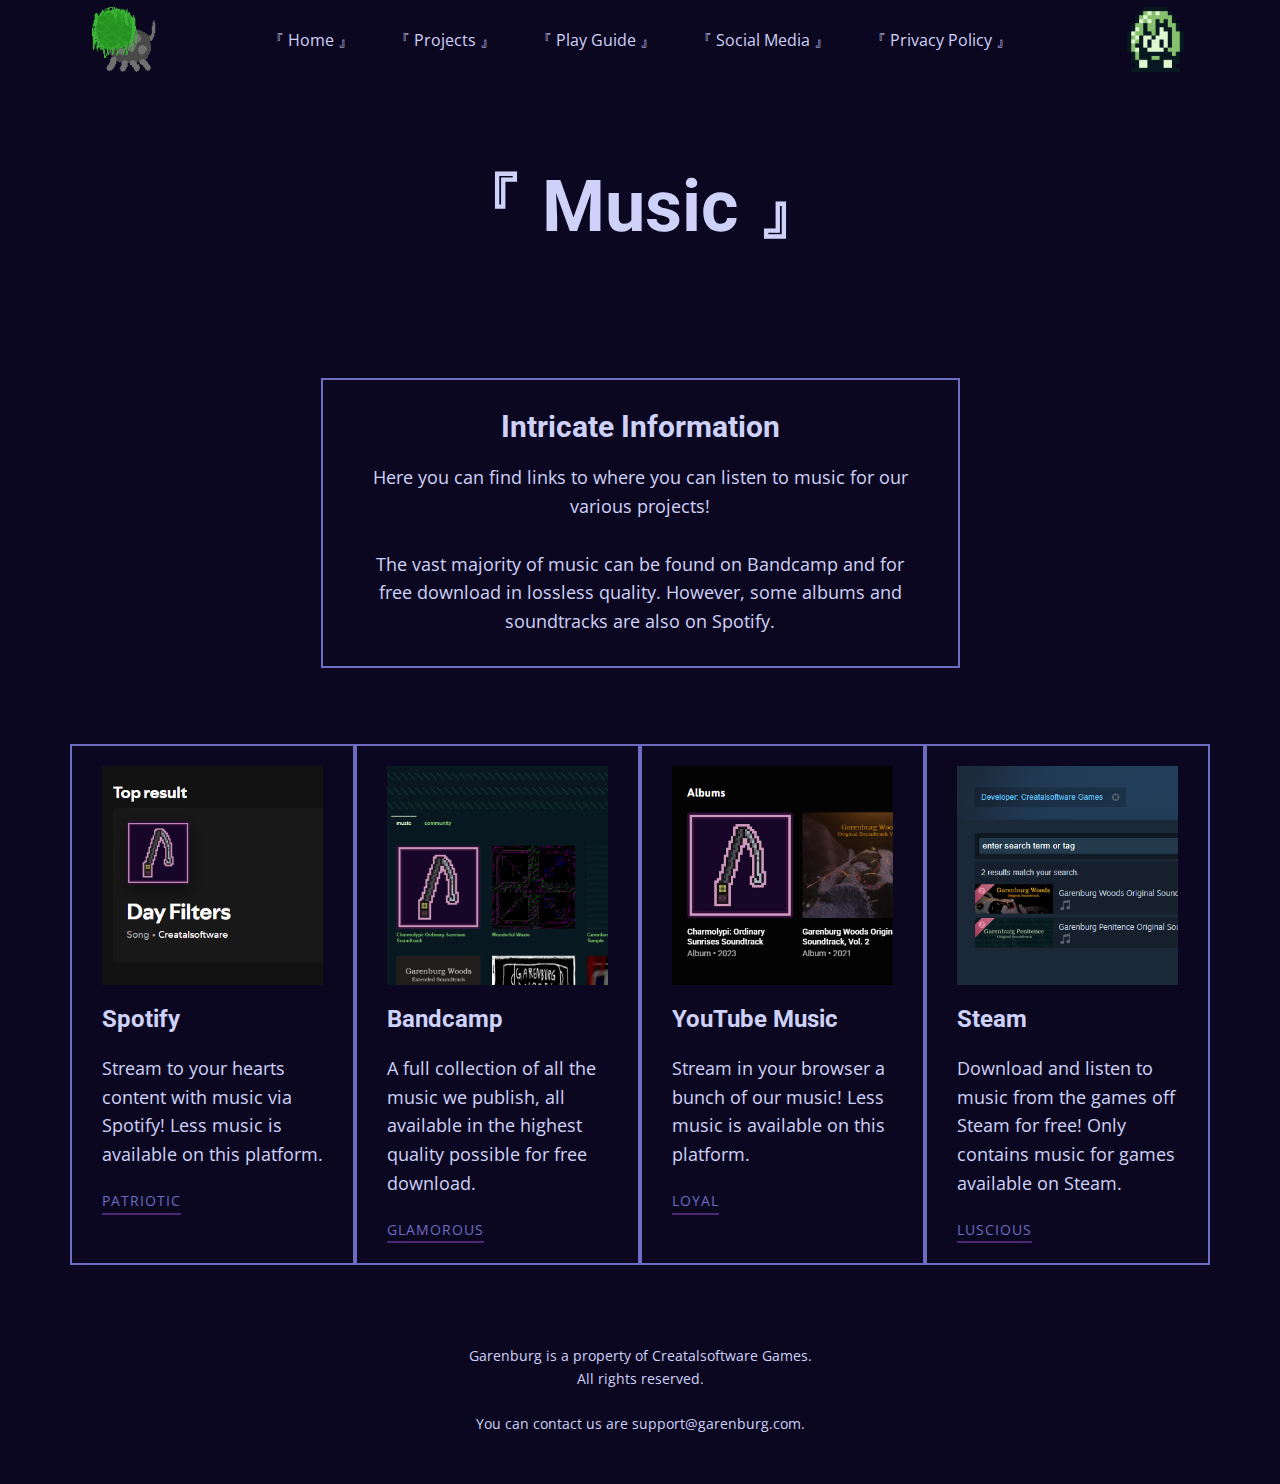
<file: music.html>
<!DOCTYPE html>
<html style="font-size: 16px;" lang="en"><head>
    <meta name="viewport" content="width=device-width, initial-scale=1.0">
    <meta charset="utf-8">
    <meta name="keywords" content="garenburg, creatalsoft, creatalsoftware, indie, video game">
    <meta name="description" content="The music and soundtracks to projects by Creatalsoftware.">
    <title>『 Music 』</title>
    <link rel="stylesheet" href="nicepage.css" media="screen">
<link rel="stylesheet" href="music.css" media="screen">
    <script class="u-script" type="text/javascript" src="jquery.js" defer=""></script>
    <script class="u-script" type="text/javascript" src="nicepage.js" defer=""></script>
    <link rel="icon" href="images/favicon.png">
    
    
    
    
    
    <link id="u-theme-google-font" rel="stylesheet" href="https://fonts.googleapis.com/css?family=Roboto:100,100i,300,300i,400,400i,500,500i,700,700i,900,900i|Open+Sans:300,300i,400,400i,500,500i,600,600i,700,700i,800,800i">
    <script type="application/ld+json">{
		"@context": "http://schema.org",
		"@type": "Organization",
		"name": "Garenburg"
}</script>
    <meta name="theme-color" content="#478ac9">
    <meta property="og:title" content="『 Music 』">
    <meta property="og:description" content="The music and soundtracks to projects by Creatalsoftware.">
    <meta property="og:type" content="website">
  <meta data-intl-tel-input-cdn-path="intlTelInput/"></head>
  <body data-path-to-root="./" data-include-products="false" class="u-body u-xl-mode" data-lang="en"><header class="u-clearfix u-header u-header" id="sec-d770"><div class="u-clearfix u-sheet u-sheet-1">
        <nav class="u-menu u-menu-one-level u-offcanvas u-menu-1" role="navigation" aria-label="Menu navigation">
          <div class="menu-collapse" style="font-size: 1rem; letter-spacing: 0px;">
            <a class="u-button-style u-custom-left-right-menu-spacing u-custom-padding-bottom u-custom-text-active-color u-custom-text-color u-custom-text-hover-color u-custom-top-bottom-menu-spacing u-hamburger-link u-nav-link u-text-active-palette-1-base u-text-hover-palette-2-base" href="#" tabindex="-1" aria-label="Open menu" aria-controls="8388">
              <svg class="u-svg-link" viewBox="0 0 24 24"><use xlink:href="#menu-hamburger"></use></svg>
              <svg class="u-svg-content" version="1.1" id="menu-hamburger" viewBox="0 0 16 16" x="0px" y="0px" xmlns:xlink="http://www.w3.org/1999/xlink" xmlns="http://www.w3.org/2000/svg"><g><rect y="1" width="16" height="2"></rect><rect y="7" width="16" height="2"></rect><rect y="13" width="16" height="2"></rect>
</g></svg>
            </a>
          </div>
          <div class="u-custom-menu u-nav-container">
            <ul class="u-nav u-unstyled u-nav-1" role="menubar"><li class="u-nav-item" role="none"><a class="u-button-style u-nav-link u-text-active-custom-color-1 u-text-custom-color-3 u-text-hover-custom-color-4" href="./" style="padding: 10px 20px;" role="menuitem">『 Home 』</a>
</li><li class="u-nav-item" role="none"><a class="u-button-style u-nav-link u-text-active-custom-color-1 u-text-custom-color-3 u-text-hover-custom-color-4" href="projects.html" style="padding: 10px 20px;" role="menuitem">『 Projects 』</a>
</li><li class="u-nav-item" role="none"><a class="u-button-style u-nav-link u-text-active-custom-color-1 u-text-custom-color-3 u-text-hover-custom-color-4" href="playguide.html" style="padding: 10px 20px;" role="menuitem">『 Play Guide 』</a>
</li><li class="u-nav-item" role="none"><a class="u-button-style u-nav-link u-text-active-custom-color-1 u-text-custom-color-3 u-text-hover-custom-color-4" href="media.html" style="padding: 10px 20px;" role="menuitem">『 Social Media 』</a>
</li><li class="u-nav-item" role="none"><a class="u-button-style u-nav-link u-text-active-custom-color-1 u-text-custom-color-3 u-text-hover-custom-color-4" href="privacypolicy.html" style="padding: 10px 20px;" role="menuitem">『 Privacy Policy 』</a>
</li></ul>
          </div>
          <div class="u-custom-menu u-nav-container-collapse" id="8388" role="region" aria-label="Menu panel">
            <div class="u-black u-container-style u-inner-container-layout u-opacity u-opacity-95 u-sidenav">
              <div class="u-inner-container-layout u-sidenav-overflow">
                <div class="u-menu-close" tabindex="-1" aria-label="Close menu"></div>
                <ul class="u-align-center u-nav u-popupmenu-items u-unstyled u-nav-2"><li class="u-nav-item"><a class="u-button-style u-nav-link" href="./">『 Home 』</a>
</li><li class="u-nav-item"><a class="u-button-style u-nav-link" href="projects.html">『 Projects 』</a>
</li><li class="u-nav-item"><a class="u-button-style u-nav-link" href="playguide.html">『 Play Guide 』</a>
</li><li class="u-nav-item"><a class="u-button-style u-nav-link" href="media.html">『 Social Media 』</a>
</li><li class="u-nav-item"><a class="u-button-style u-nav-link" href="privacypolicy.html">『 Privacy Policy 』</a>
</li></ul>
              </div>
            </div>
            <div class="u-black u-menu-overlay u-opacity u-opacity-70"></div>
          </div>
        </nav>
        <img class="custom-expanded u-image u-image-contain u-image-default u-preserve-proportions u-image-1" src="images/favicon.png?rand=3a07" alt="" data-image-width="128" data-image-height="128">
        <img class="custom-expanded u-image u-image-contain u-image-default u-preserve-proportions u-image-2" src="images/gameIconMarjory.png" alt="" data-image-width="1600" data-image-height="1600">
      </div></header>
    <section class="u-clearfix u-section-1" id="sec-e83a">
      <div class="u-clearfix u-sheet u-valign-middle-md u-valign-middle-sm u-valign-middle-xs u-sheet-1">
        <h1 class="u-align-center-xs u-text u-text-default-lg u-text-default-xl u-text-1">『 Music 』</h1>
      </div>
    </section>
    <section class="u-align-left u-clearfix u-container-align-left u-section-2" id="sec-569d">
      <div class="u-clearfix u-sheet u-valign-middle u-sheet-1">
        <div class="u-align-center u-border-2 u-border-custom-color-1 u-container-align-center u-container-style u-custom-color-5 u-group u-group-1">
          <div class="u-container-layout u-container-layout-1">
            <h1 class="u-align-center u-text u-text-default u-text-1">Intricate Information </h1>
            <p class="u-align-center u-text u-text-2">Here you can find links to where you can listen to music for our various projects!<br>
              <br>The vast majority of music can be found on Bandcamp and for free download in lossless quality. However, some albums and soundtracks are also on Spotify. 
            </p>
          </div>
        </div>
      </div>
    </section>
    <section class="u-clearfix u-container-align-center u-section-3" id="sec-2b9f">
      <div class="u-clearfix u-sheet u-valign-middle u-sheet-1">
        <div class="u-expanded-width u-list u-list-1">
          <div class="u-repeater u-repeater-1">
            <div class="u-border-2 u-border-custom-color-1 u-container-style u-list-item u-repeater-item">
              <div class="u-container-layout u-similar-container u-valign-top u-container-layout-1">
                <img alt="" class="u-expanded-width u-image u-image-default u-image-1" data-image-width="782" data-image-height="320" src="images/Screenshot_199.png">
                <h4 class="u-align-left u-text u-text-1">Spotify</h4>
                <p class="u-align-left u-text u-text-2">Stream to your hearts content with music via Spotify! Less music is available on this platform.</p>
                <a href="https://open.spotify.com/artist/5jXlz0YoxgsXKuNKb0in5C" class="u-active-none u-align-left u-border-2 u-border-custom-color-4 u-border-hover-custom-color-4 u-border-no-left u-border-no-right u-border-no-top u-btn u-button-style u-hover-none u-none u-text-custom-color-1 u-btn-1" target="_blank">PATRIOTIC</a>
              </div>
            </div>
            <div class="u-border-2 u-border-custom-color-1 u-container-style u-list-item u-repeater-item">
              <div class="u-container-layout u-similar-container u-valign-top u-container-layout-2">
                <img alt="" class="u-expanded-width u-image u-image-default u-image-2" data-image-width="977" data-image-height="609" src="images/Screenshot_200.png">
                <h4 class="u-align-left u-text u-text-3">Bandcamp</h4>
                <p class="u-align-left u-text u-text-4">A full collection of all the music we publish, all available in the highest quality possible for free download.</p>
                <a href="https://creatalsoft.bandcamp.com/music" class="u-active-none u-align-left u-border-2 u-border-custom-color-4 u-border-hover-custom-color-4 u-border-no-left u-border-no-right u-border-no-top u-btn u-button-style u-hover-none u-none u-text-custom-color-1 u-btn-2" target="_blank">GLAMOROUS</a>
              </div>
            </div>
            <div class="u-border-2 u-border-custom-color-1 u-container-style u-list-item u-repeater-item">
              <div class="u-container-layout u-similar-container u-valign-top u-container-layout-3">
                <img alt="" class="u-expanded-width u-image u-image-default u-image-3" data-image-width="691" data-image-height="373" src="images/Screenshot_202.png">
                <h4 class="u-align-left u-text u-text-5">YouTube Music</h4>
                <p class="u-align-left u-text u-text-6">Stream in your browser a bunch of our music! Less music is available on this platform. </p>
                <a href="https://music.youtube.com/channel/UCkfF20KKXnNM3gnmbEuR1Aw" class="u-active-none u-align-left u-border-2 u-border-custom-color-4 u-border-hover-custom-color-4 u-border-no-left u-border-no-right u-border-no-top u-btn u-button-style u-hover-none u-none u-text-custom-color-1 u-btn-3" target="_blank">LOYAL</a>
              </div>
            </div>
            <div class="u-border-2 u-border-custom-color-1 u-container-style u-list-item u-repeater-item">
              <div class="u-container-layout u-similar-container u-valign-top u-container-layout-4">
                <img alt="" class="u-expanded-width u-image u-image-default u-image-4" data-image-width="420" data-image-height="337" src="images/Screenshot_575.png">
                <h4 class="u-align-left u-text u-text-7">Steam</h4>
                <p class="u-align-left u-text u-text-8">Download and listen to music from the games off Steam for free! Only contains music for games available on Steam.</p>
                <a href="https://store.steampowered.com/search/?category1=990&amp;developer=Creatalsoftware+Games&amp;ndl=1" class="u-active-none u-align-left u-border-2 u-border-custom-color-4 u-border-hover-custom-color-4 u-border-no-left u-border-no-right u-border-no-top u-btn u-button-style u-hover-none u-none u-text-custom-color-1 u-btn-4" target="_blank">LUSCIOUS</a>
              </div>
            </div>
          </div>
        </div>
      </div>
    </section>
    
    
    
    <footer class="u-align-center u-clearfix u-container-align-center u-custom-color-5 u-footer u-footer" id="sec-7460"><div class="u-clearfix u-sheet u-sheet-1">
        <p class="u-small-text u-text u-text-variant u-text-1"> Garenburg is a property of Creatalsoftware Games.<br>All rights reserved.<br>
          <br>You can contact us are support@garenburg.com.
        </p>
      </div></footer>
  
</body></html>
</file>
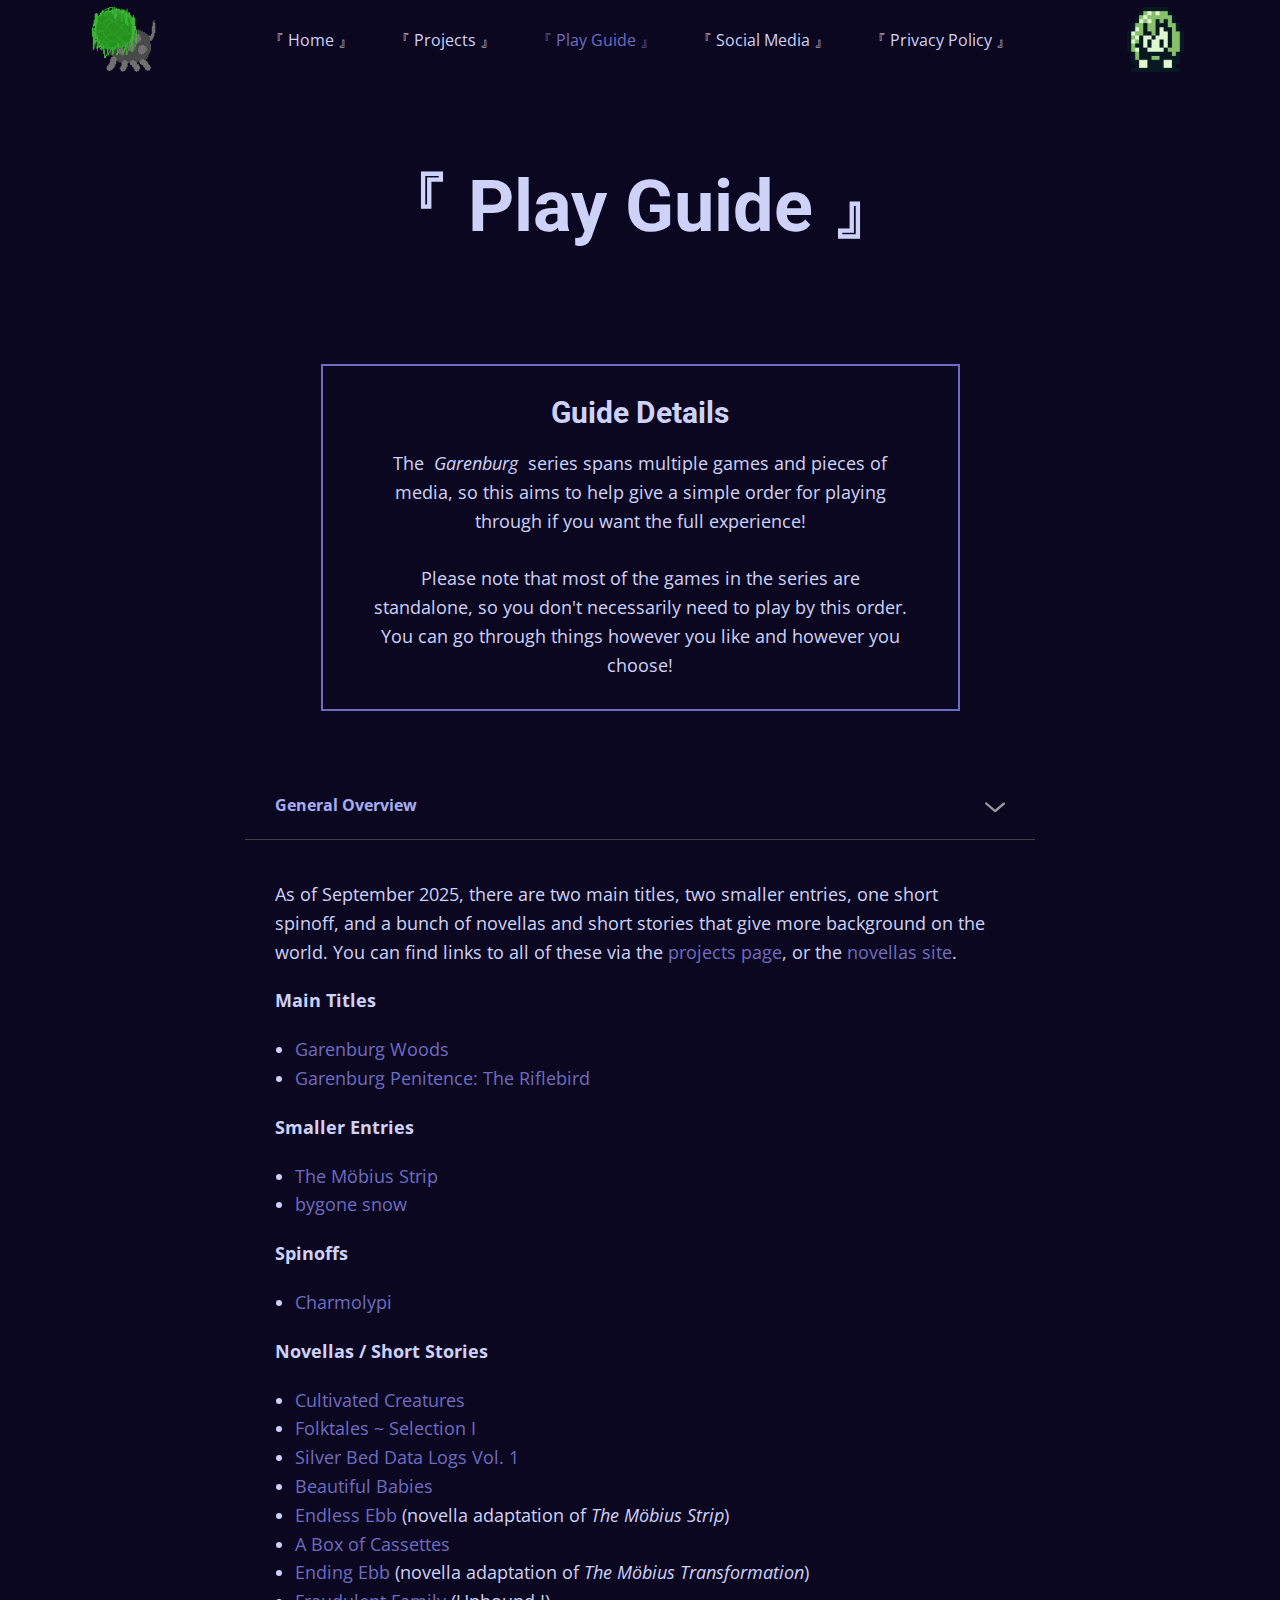
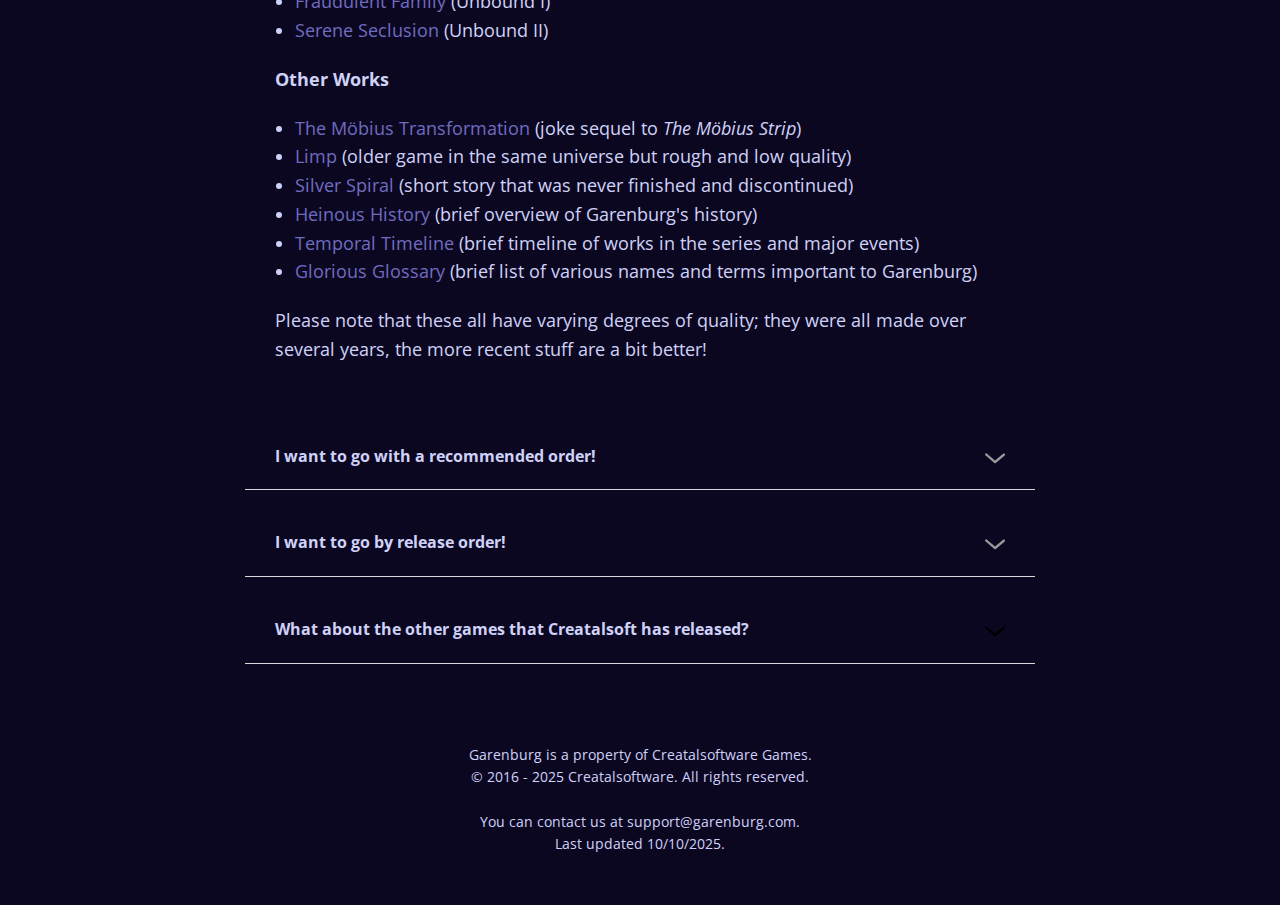
<file: playguide.html>
<!DOCTYPE html>
<html style="font-size: 16px;" lang="en"><head>
    <meta name="viewport" content="width=device-width, initial-scale=1.0">
    <meta charset="utf-8">
    <meta name="keywords" content="garenburg, creatalsoft, creatalsoftware, indie, video game">
    <meta name="description" content="A list of what games and works to read or play to experience the Garenburg series in the best way possible!">
    <title>『 Play Guide 』</title>
    <link rel="stylesheet" href="nicepage.css" media="screen">
<link rel="stylesheet" href="playguide.css" media="screen">
    <script class="u-script" type="text/javascript" src="jquery.js" defer=""></script>
    <script class="u-script" type="text/javascript" src="nicepage.js" defer=""></script>
    <link rel="icon" href="images/favicon.png">
    
    
    
    
    
    <link id="u-page-google-font" rel="stylesheet" href="https://fonts.googleapis.com/css2?display=swap&amp;family=Roboto:ital,wght@0,100;0,200;0,300;0,400;0,500;0,600;0,700;0,800;0,900;1,100;1,200;1,300;1,400;1,500;1,600;1,700;1,800;1,900&amp;family=Open+Sans:ital,wght@0,300;0,400;0,500;0,600;0,700;0,800;1,300;1,400;1,500;1,600;1,700;1,800">
    <script type="application/ld+json">{
		"@context": "http://schema.org",
		"@type": "Organization",
		"name": "Garenburg"
}</script>
    <meta name="theme-color" content="#478ac9">
    <meta property="og:title" content="『 Play Guide 』">
    <meta property="og:description" content="A list of what games and works to read or play to experience the Garenburg series in the best way possible!">
    <meta property="og:type" content="website">
  <meta data-intl-tel-input-cdn-path="intlTelInput/"></head>
  <body data-path-to-root="./" data-include-products="false" class="u-body u-clearfix u-xl-mode" data-lang="en"><header class="u-clearfix u-header u-header" id="sec-d770"><div class="u-clearfix u-sheet u-sheet-1">
        <nav class="u-menu u-menu-one-level u-offcanvas u-menu-1" role="navigation" aria-label="Menu navigation">
          <div class="menu-collapse" style="font-size: 1rem; letter-spacing: 0px;">
            <a class="u-button-style u-custom-left-right-menu-spacing u-custom-padding-bottom u-custom-text-active-color u-custom-text-color u-custom-text-hover-color u-custom-top-bottom-menu-spacing u-hamburger-link u-nav-link u-text-active-palette-1-base u-text-hover-palette-2-base" href="#" tabindex="-1" aria-label="Open menu" aria-controls="8388">
              <svg class="u-svg-link" viewBox="0 0 24 24"><use xlink:href="#menu-hamburger"></use></svg>
              <svg class="u-svg-content" version="1.1" id="menu-hamburger" viewBox="0 0 16 16" x="0px" y="0px" xmlns:xlink="http://www.w3.org/1999/xlink" xmlns="http://www.w3.org/2000/svg"><g><rect y="1" width="16" height="2"></rect><rect y="7" width="16" height="2"></rect><rect y="13" width="16" height="2"></rect>
</g></svg>
            </a>
          </div>
          <div class="u-custom-menu u-nav-container">
            <ul class="u-nav u-unstyled u-nav-1" role="menubar"><li class="u-nav-item" role="none"><a class="u-button-style u-nav-link u-text-active-custom-color-1 u-text-custom-color-3 u-text-hover-custom-color-4" href="./" style="padding: 10px 20px;" role="menuitem">『 Home 』</a>
</li><li class="u-nav-item" role="none"><a class="u-button-style u-nav-link u-text-active-custom-color-1 u-text-custom-color-3 u-text-hover-custom-color-4" href="projects.html" style="padding: 10px 20px;" role="menuitem">『 Projects 』</a>
</li><li class="u-nav-item" role="none"><a class="u-button-style u-nav-link u-text-active-custom-color-1 u-text-custom-color-3 u-text-hover-custom-color-4" href="playguide.html" style="padding: 10px 20px;" role="menuitem">『 Play Guide 』</a>
</li><li class="u-nav-item" role="none"><a class="u-button-style u-nav-link u-text-active-custom-color-1 u-text-custom-color-3 u-text-hover-custom-color-4" href="media.html" style="padding: 10px 20px;" role="menuitem">『 Social Media 』</a>
</li><li class="u-nav-item" role="none"><a class="u-button-style u-nav-link u-text-active-custom-color-1 u-text-custom-color-3 u-text-hover-custom-color-4" href="privacypolicy.html" style="padding: 10px 20px;" role="menuitem">『 Privacy Policy 』</a>
</li></ul>
          </div>
          <div class="u-custom-menu u-nav-container-collapse" id="8388" role="region" aria-label="Menu panel">
            <div class="u-black u-container-style u-inner-container-layout u-opacity u-opacity-95 u-sidenav">
              <div class="u-inner-container-layout u-sidenav-overflow">
                <div class="u-menu-close" tabindex="-1" aria-label="Close menu"></div>
                <ul class="u-align-center u-nav u-popupmenu-items u-unstyled u-nav-2"><li class="u-nav-item"><a class="u-button-style u-nav-link" href="./">『 Home 』</a>
</li><li class="u-nav-item"><a class="u-button-style u-nav-link" href="projects.html">『 Projects 』</a>
</li><li class="u-nav-item"><a class="u-button-style u-nav-link" href="playguide.html">『 Play Guide 』</a>
</li><li class="u-nav-item"><a class="u-button-style u-nav-link" href="media.html">『 Social Media 』</a>
</li><li class="u-nav-item"><a class="u-button-style u-nav-link" href="privacypolicy.html">『 Privacy Policy 』</a>
</li></ul>
              </div>
            </div>
            <div class="u-black u-menu-overlay u-opacity u-opacity-70"></div>
          </div>
        </nav>
        <img class="custom-expanded u-image u-image-contain u-image-default u-preserve-proportions u-image-1" src="images/favicon.png?rand=3a07" alt="" data-image-width="128" data-image-height="128">
        <img class="custom-expanded u-image u-image-contain u-image-default u-preserve-proportions u-image-2" src="images/gameIconMarjory.png" alt="" data-image-width="1600" data-image-height="1600">
      </div></header>
    <section class="u-clearfix u-section-1" id="sec-bd83">
      <div class="u-clearfix u-sheet u-valign-middle-md u-valign-middle-sm u-valign-middle-xs u-sheet-1">
        <h1 class="u-align-center-xs u-text u-text-default-lg u-text-default-xl u-text-1">『 Play Guide 』</h1>
      </div>
    </section>
    <section class="u-align-left u-clearfix u-container-align-left u-section-2" id="sec-569d">
      <div class="u-clearfix u-sheet u-valign-middle-lg u-valign-middle-xl u-sheet-1">
        <div class="u-align-center u-border-2 u-border-custom-color-1 u-container-align-center u-container-style u-custom-color-5 u-group u-group-1">
          <div class="u-container-layout u-valign-bottom u-container-layout-1">
            <h1 class="u-align-center u-text u-text-default u-text-1">Guide Details </h1>
            <p class="u-align-center u-text u-text-2">The&nbsp; <span style="font-style: italic;">Garenburg&nbsp;</span> series spans multiple games and pieces of media, so this aims to help give a simple order for playing through if you want the full experience!<br>
              <br>Please note that most of the games in the series are standalone, so you don't necessarily need to play by this order. You can go through things however you like and however you choose!
            </p>
          </div>
        </div>
      </div>
    </section>
    <section class="u-align-center u-clearfix u-container-align-center u-section-3" id="sec-245e">
      <div class="u-clearfix u-sheet u-valign-middle u-sheet-1">
        <div class="u-accordion u-faq u-spacing-20 u-accordion-1" role="tablist">
          <div class="u-accordion-item">
            <a class="active u-accordion-link u-border-1 u-border-active-grey-75 u-border-grey-15 u-border-hover-grey-75 u-border-no-left u-border-no-right u-border-no-top u-button-style u-text-body-alt-color u-accordion-link-1" id="link-accordion-6327" aria-controls="accordion-6327" aria-selected="true" role="tab"><span class="u-accordion-link-text">General Overview</span><span class="u-accordion-link-icon u-icon u-text-black u-icon-1"><svg class="u-svg-link" preserveAspectRatio="xMidYMin slice" viewBox="0 0 16 16" style=""><use xmlns:xlink="http://www.w3.org/1999/xlink" xlink:href="#svg-8021"></use></svg><svg class="u-svg-content" viewBox="0 0 16 16" x="0px" y="0px" id="svg-8021" style=""><path d="M8,10.7L1.6,5.3c-0.4-0.4-1-0.4-1.3,0c-0.4,0.4-0.4,0.9,0,1.3l7.2,6.1c0.1,0.1,0.4,0.2,0.6,0.2s0.4-0.1,0.6-0.2l7.1-6
	c0.4-0.4,0.4-0.9,0-1.3c-0.4-0.4-1-0.4-1.3,0L8,10.7z"></path></svg></span>
            </a>
            <div class="u-accordion-active u-accordion-pane u-container-style u-accordion-pane-1" id="accordion-6327" aria-labelledby="link-accordion-6327" role="tabpanel">
              <div class="u-container-layout u-container-layout-1">
                <div class="fr-view u-clearfix u-rich-text u-text">
                  <p>As of September 2025, there are two main titles, two smaller entries, one short spinoff, and a bunch of novellas and short stories that give more background on the world. You can find links to all of these via the <a class="u-active-none u-border-none u-btn u-button-link u-button-style u-hover-none u-none u-text-custom-color-1 u-btn-1" href="projects.html" data-page-id="9992188" rel="noopener noreferrer" target="_blank">projects page</a>, or the <a class="u-active-none u-border-none u-btn u-button-link u-button-style u-hover-none u-none u-text-custom-color-1 u-btn-2" href="https://novella.garenburg.com/" rel="noopener noreferrer" target="_blank">novellas site</a>.
                  </p>
                  <p><span style="font-weight: 700;">Main Titles</span>
                  </p>
                  <ul>
                    <li style="font-style: italic;">
                      <a class="u-active-none u-border-none u-btn u-button-link u-button-style u-hover-none u-none u-text-custom-color-1 u-btn-3" href="https://store.steampowered.com/app/750610/Garenburg_Woods/" target="_blank">Garenburg Woods</a>
                    </li>
                    <li style="font-style: italic;">
                      <a class="u-active-none u-border-none u-btn u-button-link u-button-style u-hover-none u-none u-text-custom-color-1 u-btn-4" href="https://store.steampowered.com/app/1844120/Garenburg_Penitence_The_Riflebird/?curator_clanid=42281187" target="_blank">Garenburg Penitence: The Riflebird</a>
                    </li>
                  </ul>
                  <p><span style="font-weight: 700;">Smaller Entries</span>
                  </p>
                  <ul>
                    <li id="isPasted" style="font-style: italic;">
                      <a class="u-active-none u-border-none u-btn u-button-link u-button-style u-hover-none u-none u-text-custom-color-1 u-btn-5" href="https://creatalsoft.itch.io/mobius" target="_blank">The Möbius Strip</a>
                    </li>
                    <li id="isPasted" style="font-style: italic;">
                      <a class="u-active-none u-border-none u-btn u-button-link u-button-style u-hover-none u-none u-text-custom-color-1 u-btn-6" href="https://creatalsoft.itch.io/bygone-snow" target="_blank">bygone snow</a>
                    </li>
                  </ul>
                  <p><span style="font-weight: 700;">Spinoffs</span>
                  </p>
                  <ul>
                    <li>
                      <a href="https://creatalsoft.itch.io/charmolypi-os" target="_blank" rel="noopener noreferrer"></a><span style="font-style: italic;">
                        <a class="u-active-none u-border-none u-btn u-button-link u-button-style u-hover-none u-none u-text-custom-color-1 u-btn-7" href="https://creatalsoft.itch.io/charmolypi-os" rel="noopener noreferrer" target="_blank">Charmolypi</a></span>
                    </li>
                  </ul>
                  <p><span style="font-weight: 700;">Novellas / Short Stories</span>
                  </p>
                  <ul>
                    <li>
                      <a class="u-active-none u-border-none u-btn u-button-link u-button-style u-hover-none u-none u-text-custom-color-1 u-btn-8" href="https://novella.garenburg.com/blog/cultivated-creatures.html" target="_blank">Cultivated Creatures</a>
                    </li>
                    <li>
                      <a class="u-active-none u-border-none u-btn u-button-link u-button-style u-hover-none u-none u-text-custom-color-1 u-btn-9" href="https://novella.garenburg.com/blog/folktales-i.html" target="_blank">Folktales ~ Selection I</a>
                    </li>
                    <li>
                      <a class="u-active-none u-border-none u-btn u-button-link u-button-style u-hover-none u-none u-text-custom-color-1 u-btn-10" href="https://novella.garenburg.com/blog/silver-bed-data-logs-vol-1.html" target="_blank">Silver Bed Data Logs Vol. 1</a>
                    </li>
                    <li>
                      <a class="u-active-none u-border-none u-btn u-button-link u-button-style u-hover-none u-none u-text-custom-color-1 u-btn-11" href="https://novella.garenburg.com/blog/beautiful-babies.html" target="_blank">Beautiful Babies</a>
                    </li>
                    <li>
                      <a class="u-active-none u-border-none u-btn u-button-link u-button-style u-hover-none u-none u-text-custom-color-1 u-btn-12" href="https://novella.garenburg.com/blog/endless-ebb-the-m%C3%B6bius-strip.html" target="_blank">Endless Ebb</a> (novella adaptation of <span style="font-style: italic;">The Möbius Strip</span>)
                    </li>
                    <li>
                      <a class="u-active-none u-border-none u-btn u-button-link u-button-style u-hover-none u-none u-text-custom-color-1 u-btn-13" href="https://novella.garenburg.com/blog/a-box-of-cassettes.html" target="_blank">A Box of Cassettes</a>
                    </li>
                    <li>
                      <a class="u-active-none u-border-none u-btn u-button-link u-button-style u-hover-none u-none u-text-custom-color-1 u-btn-14" href="https://novella.garenburg.com/blog/ending-ebb-the-m%C3%B6bius-transformation.html" target="">Ending Ebb</a> (novella adaptation of <span style="font-style: italic;">The Möbius Transformation</span>)
                    </li>
                    <li>
                      <a class="u-active-none u-border-none u-btn u-button-link u-button-style u-hover-none u-none u-text-custom-color-1 u-btn-15" href="https://novella.garenburg.com/blog/fraudulent-family-unbound-i.html" target="_blank">Fraudulent Family</a> (Unbound I)
                    </li>
                    <li>
                      <a class="u-active-none u-border-none u-btn u-button-link u-button-style u-hover-none u-none u-text-custom-color-1 u-btn-16" href="https://novella.garenburg.com/blog/serene-seclusion-unbound-ii.html" target="_blank">Serene Seclusion</a> (Unbound II)
                    </li>
                  </ul>
                  <p><span style="font-weight: 700;">Other Works</span>
                  </p>
                  <ul>
                    <li>
                      <a href="https://creatalsoft.itch.io/twisted" target="_blank" rel="noopener noreferrer"></a><span style="font-style: italic;">
                        <a class="u-active-none u-border-none u-btn u-button-link u-button-style u-hover-none u-none u-text-custom-color-1 u-btn-17" href="https://creatalsoft.itch.io/mobius" rel="noopener noreferrer" target="_blank">The Möbius Transformation</a></span> (joke sequel to <span style="font-style: italic;">The Möbius Strip</span>)<span style="font-style: italic;">
                        <br></span>
                    </li>
                    <li>
                      <a class="u-active-none u-border-none u-btn u-button-link u-button-style u-hover-none u-none u-text-custom-color-1 u-btn-18" href="https://www.indiedb.com/games/limp-the-rpg" target="_blank">Limp</a> (older game in the same universe but rough and low quality)
                    </li>
                    <li>
                      <a class="u-active-none u-border-none u-btn u-button-link u-button-style u-hover-none u-none u-text-custom-color-1 u-btn-19" href="https://novella.garenburg.com/blog/silver-bed-data-logs-vol-1.html" target="_blank">Silver Spiral</a> (short story that was never finished and discontinued)
                    </li>
                    <li>
                      <a class="u-active-none u-border-none u-btn u-button-link u-button-style u-hover-none u-none u-text-custom-color-1 u-btn-20" href="https://novella.garenburg.com/History.html" target="_blank">Heinous History</a> (brief overview of Garenburg's history)
                    </li>
                    <li>
                      <a class="u-active-none u-border-none u-btn u-button-link u-button-style u-hover-none u-none u-text-custom-color-1 u-btn-21" href="https://novella.garenburg.com/Timeline.html" target="_blank">Temporal Timeline</a> (brief timeline of works in the series and major events)
                    </li>
                    <li>
                      <a class="u-active-none u-border-none u-btn u-button-link u-button-style u-hover-none u-none u-text-custom-color-1 u-btn-22" href="https://novella.garenburg.com/Glossary.html" target="_blank">Glorious Glossary</a> (brief list of various names and terms important to Garenburg)
                    </li>
                  </ul>
                  <p>Please note that these all have varying degrees of quality; they were all made over several years, the more recent stuff are a bit better!</p>
                </div>
              </div>
            </div>
          </div>
          <div class="u-accordion-item">
            <a class="u-accordion-link u-border-1 u-border-active-grey-75 u-border-grey-15 u-border-hover-grey-75 u-border-no-left u-border-no-right u-border-no-top u-button-style u-text-body-alt-color u-accordion-link-2" id="link-accordion-4aab" aria-controls="accordion-4aab" aria-selected="false" role="tab"><span class="u-accordion-link-text">I want to go with a recommended order!</span><span class="u-accordion-link-icon u-icon u-text-black u-icon-2"><svg class="u-svg-link" preserveAspectRatio="xMidYMin slice" viewBox="0 0 16 16" style=""><use xmlns:xlink="http://www.w3.org/1999/xlink" xlink:href="#svg-3470"></use></svg><svg class="u-svg-content" viewBox="0 0 16 16" x="0px" y="0px" id="svg-3470" style=""><path d="M8,10.7L1.6,5.3c-0.4-0.4-1-0.4-1.3,0c-0.4,0.4-0.4,0.9,0,1.3l7.2,6.1c0.1,0.1,0.4,0.2,0.6,0.2s0.4-0.1,0.6-0.2l7.1-6
	c0.4-0.4,0.4-0.9,0-1.3c-0.4-0.4-1-0.4-1.3,0L8,10.7z"></path></svg></span>
            </a>
            <div class="u-accordion-pane u-container-style u-accordion-pane-2" id="accordion-4aab" aria-labelledby="link-accordion-4aab" role="tabpanel">
              <div class="u-container-layout u-container-layout-2">
                <div class="fr-view u-clearfix u-rich-text u-text">
                  <p>One important thing to note is that, as mentioned before, this series is standalone. You can go any order you like, skip titles, or only do one specific one. You don't need to play or read everything. But if you want a "full" experience, and the best entry point, then here's a good way to start!</p>
                  <p>You can start at either <span style="font-style: italic;">Garenburg Woods&nbsp;</span>or <span style="font-style: italic;">Garenburg Penitence: The Riflebird</span>. The latter is the "second Garenburg game" but probably a better place to start since it's a much higher quality game than the former. Either will work, so you can go off what you want!
                  </p>
                  <p>If you want to start with <span style="font-style: italic;">Garenburg Woods</span>, you can go in order of...
                  </p>
                  <ol>
                    <li><span style="font-style: italic;">Garenburg Woods</span> (game)
                    </li>
                    <li>A Box of Cassettes (novella)</li>
                    <li id="isPasted"><span style="font-style: italic;">The Möbius Strip</span> (game)
                    </li>
                    <li>Beautiful Babies (novella)</li>
                    <li>Fraudulent Family / Serene Seclusion (both novellas)</li>
                    <li id="isPasted"><span style="font-style: italic;">Garenburg Penitence: The Riflebird&nbsp;</span>(game)
                    </li>
                    <li id="isPasted"><span style="font-style: italic;">bygone snow&nbsp;</span>(game)
                    </li>
                    <li id="isPasted">Cultivated Creatures (novella)</li>
                    <li id="isPasted"><span style="font-style: italic;">Charmolypi&nbsp;</span>(spinoff game)
                    </li>
                  </ol>
                  <p id="isPasted">If you want to start with <span style="font-style: italic;">Garenburg Penitence: The Riflebird</span>, you can go in order of...
                  </p>
                  <ol>
                    <li><span style="font-style: italic;">Garenburg Penitence: The Riflebird</span> (major game)&nbsp;
                    </li>
                    <li><span style="font-style: italic;">The Möbius Strip</span> (major game)
                    </li>
                    <li>Beautiful Babies (novella)</li>
                    <li id="isPasted">Fraudulent Family / Serene Seclusion (both novellas)</li>
                    <li><span style="font-style: italic;">Garenburg Woods</span> (game)
                    </li>
                    <li>A Box of Cassettes (novella)</li>
                    <li><span style="font-style: italic;">bygone snow</span> (game)
                    </li>
                    <li id="isPasted">Cultivated Creatures (novella)</li>
                    <li><span style="font-style: italic;">Charmolypi</span> (spinoff game)
                    </li>
                  </ol>
                  <p>There are still a few other small works and the like not included in this list, but these are the major ones and ones recommended to experience. You can then optionally go and experience any of the other works not listed here that are in the overview.</p>
                  <p>In regards to Heinous History and Temporal Timeline, while they aren't necessarily spoilers, they do give a lot of extra context and information that may be best once you are done with everything else.</p>
                  <p>But, ultimately, you can freely jump between most works of this series. They are made to be standalone and act standalone, even if they have numerous linking ties between each other. Go with what you feel like!</p>
                </div>
              </div>
            </div>
          </div>
          <div class="u-accordion-item">
            <a class="u-accordion-link u-border-1 u-border-active-grey-75 u-border-grey-15 u-border-hover-grey-75 u-border-no-left u-border-no-right u-border-no-top u-button-style u-text-body-alt-color u-accordion-link-3" id="link-accordion-eb1f" aria-controls="accordion-eb1f" aria-selected="false" role="tab"><span class="u-accordion-link-text">I want to go by release order!</span><span class="u-accordion-link-icon u-icon u-text-black u-icon-3"><svg class="u-svg-link" preserveAspectRatio="xMidYMin slice" viewBox="0 0 16 16" style=""><use xmlns:xlink="http://www.w3.org/1999/xlink" xlink:href="#svg-e07d"></use></svg><svg class="u-svg-content" viewBox="0 0 16 16" x="0px" y="0px" id="svg-e07d" style=""><path d="M8,10.7L1.6,5.3c-0.4-0.4-1-0.4-1.3,0c-0.4,0.4-0.4,0.9,0,1.3l7.2,6.1c0.1,0.1,0.4,0.2,0.6,0.2s0.4-0.1,0.6-0.2l7.1-6
	c0.4-0.4,0.4-0.9,0-1.3c-0.4-0.4-1-0.4-1.3,0L8,10.7z"></path></svg></span>
            </a>
            <div class="u-accordion-pane u-container-style u-accordion-pane-3" id="accordion-eb1f" aria-labelledby="link-accordion-eb1f" role="tabpanel">
              <div class="u-container-layout u-container-layout-3">
                <div class="fr-view u-clearfix u-rich-text u-text">
                  <p id="isPasted">This isn't necessarily recommended, but if you really want to, you can go by this list. It will also mention what is and isn't optional. The optional stuff are the things that are significantly lesser in quality and less relevant to everything else.</p>
                  <ol>
                    <li><span class="u-text-custom-color-1">OPTIONAL:</span><span style="font-style: italic;">Limp</span> (game)
                    </li>
                    <li id="isPasted">Cultivated Creatures (novella)</li>
                    <li><span class="u-text-custom-color-1">OPTIONAL:</span> Folktales ~ Selection I (novella)
                    </li>
                    <li><span class="u-text-custom-color-1">OPTIONAL:</span> Silver Spiral (novella)
                    </li>
                    <li>Beautiful Babies (novella)</li>
                    <li><span class="u-text-custom-color-1">OPTIONAL:</span> Heinous History (history of the world)
                    </li>
                    <li><span class="u-text-custom-color-1">OPTIONAL:</span> Glorious Glossary (list of various important names and terms)
                    </li>
                    <li>The Möbius Strip (game) OR Endless Ebb (novella adaptation)</li>
                    <li>A Box of Cassettes (novella)</li>
                    <li><span class="u-text-custom-color-1">OPTIONAL:</span><span class="u-text-custom-color-1">&nbsp;</span><span style="font-style: italic;">The Möbius Transformation</span> (joke sequel to <span style="font-style: italic;">The Möbius Strip</span>) OR Ending Ebb (novella adaptation)
                    </li>
                    <li><span style="font-style: italic;">Garenburg Woods</span> (game)
                    </li>
                    <li><span style="font-style: italic;">Charmolypi</span> (spinoff game)
                    </li>
                    <li>Fraudulent Family (novella)</li>
                    <li>Serene Seclusion (novella)</li>
                    <li><span style="font-style: italic;">Garenburg Penitence: The Riflebird</span> (game)
                    </li>
                    <li><span style="font-style: italic;">bygone snow</span> (game)
                    </li>
                  </ol>
                  <p>The main issue with this route are some things will make a little less sense or make other parts make too much sense just because of some delays in when some projects were released, so it's a bit of a rough way to do it. And the optional stuff has more issues than not; <span style="font-style: italic;">Limp&nbsp;</span>for example is a very, very dated game with poorly designed puzzles and a plot that makes barely any sense. Proceed at your own risk!
                  </p>
                </div>
              </div>
            </div>
          </div>
          <div class="u-accordion-item">
            <a class="u-accordion-link u-border-1 u-border-active-grey-75 u-border-grey-15 u-border-hover-grey-75 u-border-no-left u-border-no-right u-border-no-top u-button-style u-text-body-alt-color u-accordion-link-4" id="link-7427" aria-controls="7427" aria-selected="false" role="tab"><span class="u-accordion-link-text">What about the other games that Creatalsoft has released?</span><span class="u-accordion-link-icon u-icon u-text-black u-icon-4"><svg class="u-svg-link" preserveAspectRatio="xMidYMin slice" viewBox="0 0 16 16" style=""><use xlink:href="#svg-6453"></use></svg><svg class="u-svg-content" viewBox="0 0 16 16" x="0px" y="0px" id="svg-6453"><path d="M8,10.7L1.6,5.3c-0.4-0.4-1-0.4-1.3,0c-0.4,0.4-0.4,0.9,0,1.3l7.2,6.1c0.1,0.1,0.4,0.2,0.6,0.2s0.4-0.1,0.6-0.2l7.1-6
	c0.4-0.4,0.4-0.9,0-1.3c-0.4-0.4-1-0.4-1.3,0L8,10.7z"></path></svg></span>
            </a>
            <div class="u-accordion-pane u-container-style u-accordion-pane-4" id="7427" aria-labelledby="link-7427" role="tabpanel">
              <div class="u-container-layout u-container-layout-4">
                <div class="fr-view u-clearfix u-rich-text u-text">
                  <p>Some are very loosely connected like <span style="font-style: italic;">It Is Too Dark&nbsp;</span>and <span style="font-style: italic;">Unicode</span> but they are so loosely connected that you aren't going to miss anything, and are vastly different kinds of games. <span style="font-style: italic;">Twisted Mirror&nbsp;</span>has no story at all, so it's even less relevant to trying to experience the plot. Going by the recommended order will give the best experience.
                  </p>
                </div>
              </div>
            </div>
          </div>
        </div>
      </div>
    </section>
    
    
    
    <footer class="u-align-center u-clearfix u-container-align-center u-custom-color-5 u-footer u-footer" id="sec-7460"><div class="u-clearfix u-sheet u-sheet-1">
        <p class="u-small-text u-text u-text-variant u-text-1"> Garenburg is a property of Creatalsoftware Games.<br>© 2016 - 2025 Creatalsoftware. All rights reserved.<br>
          <br>You can contact us at support@garenburg.com.<br>Last updated 10/10/2025.<br>
        </p>
      </div></footer>
  
</body></html>
</file>
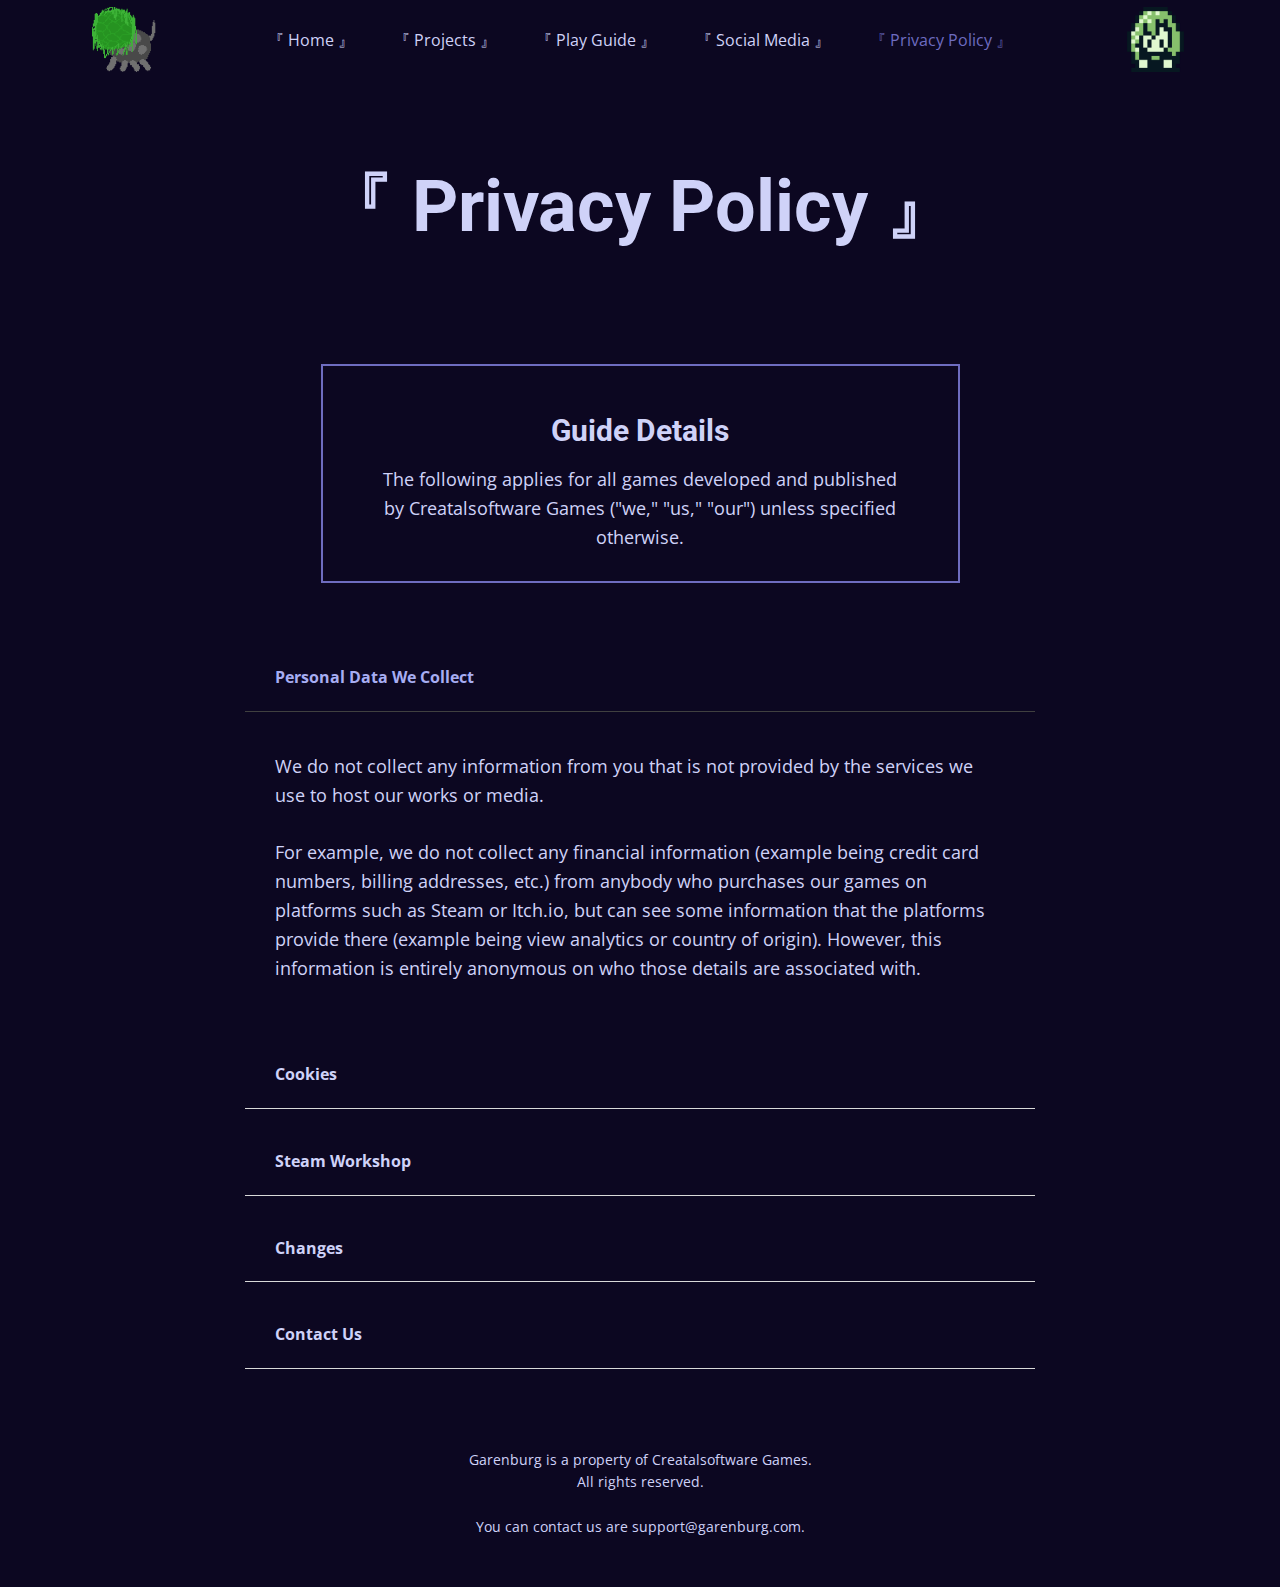
<file: privacypolicy.html>
<!DOCTYPE html>
<html style="font-size: 16px;" lang="en"><head>
    <meta name="viewport" content="width=device-width, initial-scale=1.0">
    <meta charset="utf-8">
    <meta name="keywords" content="garenburg, creatalsoft, creatalsoftware, indie, video game">
    <meta name="description" content="Our privacy policy. We fortunately do not really need your information so it's pretty short and to the point...">
    <meta name="robots" content="noindex">
    <title>『 Privacy Policy 』</title>
    <link rel="stylesheet" href="nicepage.css" media="screen">
<link rel="stylesheet" href="privacypolicy.css" media="screen">
    <script class="u-script" type="text/javascript" src="jquery.js" defer=""></script>
    <script class="u-script" type="text/javascript" src="nicepage.js" defer=""></script>
    <link rel="icon" href="images/favicon.png">
    <link id="u-theme-google-font" rel="stylesheet" href="https://fonts.googleapis.com/css?family=Roboto:100,100i,300,300i,400,400i,500,500i,700,700i,900,900i|Open+Sans:300,300i,400,400i,500,500i,600,600i,700,700i,800,800i">
    
    
    
    
    
    <script type="application/ld+json">{
		"@context": "http://schema.org",
		"@type": "Organization",
		"name": "Garenburg"
}</script>
    <meta name="theme-color" content="#478ac9">
    <meta property="og:title" content="『 Privacy Policy 』">
    <meta property="og:description" content="Our privacy policy. We fortunately do not really need your information so it's pretty short and to the point...">
    <meta property="og:type" content="website">
  <meta data-intl-tel-input-cdn-path="intlTelInput/"></head>
  <body data-path-to-root="/" data-include-products="false" class="u-body u-xl-mode" data-lang="en"><header class="u-clearfix u-header u-header" id="sec-d770"><div class="u-clearfix u-sheet u-sheet-1">
        <nav class="u-menu u-menu-one-level u-offcanvas u-menu-1">
          <div class="menu-collapse" style="font-size: 1rem; letter-spacing: 0px;">
            <a class="u-button-style u-custom-left-right-menu-spacing u-custom-padding-bottom u-custom-text-active-color u-custom-text-color u-custom-text-hover-color u-custom-top-bottom-menu-spacing u-hamburger-link u-nav-link u-text-active-palette-1-base u-text-hover-palette-2-base" href="#">
              <svg class="u-svg-link" viewBox="0 0 24 24"><use xlink:href="#menu-hamburger"></use></svg>
              <svg class="u-svg-content" version="1.1" id="menu-hamburger" viewBox="0 0 16 16" x="0px" y="0px" xmlns:xlink="http://www.w3.org/1999/xlink" xmlns="http://www.w3.org/2000/svg"><g><rect y="1" width="16" height="2"></rect><rect y="7" width="16" height="2"></rect><rect y="13" width="16" height="2"></rect>
</g></svg>
            </a>
          </div>
          <div class="u-custom-menu u-nav-container">
            <ul class="u-nav u-unstyled u-nav-1"><li class="u-nav-item"><a class="u-button-style u-nav-link u-text-active-custom-color-1 u-text-custom-color-3 u-text-hover-custom-color-4" href="/" style="padding: 10px 20px;">『 Home 』</a>
</li><li class="u-nav-item"><a class="u-button-style u-nav-link u-text-active-custom-color-1 u-text-custom-color-3 u-text-hover-custom-color-4" href="/projects.html" style="padding: 10px 20px;">『 Projects 』</a>
</li><li class="u-nav-item"><a class="u-button-style u-nav-link u-text-active-custom-color-1 u-text-custom-color-3 u-text-hover-custom-color-4" href="/playguide.html" style="padding: 10px 20px;">『 Play Guide 』</a>
</li><li class="u-nav-item"><a class="u-button-style u-nav-link u-text-active-custom-color-1 u-text-custom-color-3 u-text-hover-custom-color-4" href="/media.html" style="padding: 10px 20px;">『 Social Media 』</a>
</li><li class="u-nav-item"><a class="u-button-style u-nav-link u-text-active-custom-color-1 u-text-custom-color-3 u-text-hover-custom-color-4" href="/privacypolicy.html" style="padding: 10px 20px;">『 Privacy Policy 』</a>
</li></ul>
          </div>
          <div class="u-custom-menu u-nav-container-collapse">
            <div class="u-black u-container-style u-inner-container-layout u-opacity u-opacity-95 u-sidenav">
              <div class="u-inner-container-layout u-sidenav-overflow">
                <div class="u-menu-close"></div>
                <ul class="u-align-center u-nav u-popupmenu-items u-unstyled u-nav-2"><li class="u-nav-item"><a class="u-button-style u-nav-link" href="/">『 Home 』</a>
</li><li class="u-nav-item"><a class="u-button-style u-nav-link" href="/projects.html">『 Projects 』</a>
</li><li class="u-nav-item"><a class="u-button-style u-nav-link" href="/playguide.html">『 Play Guide 』</a>
</li><li class="u-nav-item"><a class="u-button-style u-nav-link" href="/media.html">『 Social Media 』</a>
</li><li class="u-nav-item"><a class="u-button-style u-nav-link" href="/privacypolicy.html">『 Privacy Policy 』</a>
</li></ul>
              </div>
            </div>
            <div class="u-black u-menu-overlay u-opacity u-opacity-70"></div>
          </div>
        </nav>
        <img class="custom-expanded u-image u-image-contain u-image-default u-preserve-proportions u-image-1" src="/images/favicon.png?rand=3a07" alt="" data-image-width="128" data-image-height="128">
        <img class="custom-expanded u-image u-image-contain u-image-default u-preserve-proportions u-image-2" src="/images/gameIconMarjory.png" alt="" data-image-width="1600" data-image-height="1600">
      </div></header>
    <section class="u-clearfix u-section-1" id="sec-bd83">
      <div class="u-clearfix u-sheet u-valign-middle-md u-valign-middle-sm u-valign-middle-xs u-sheet-1">
        <h1 class="u-align-center-xs u-text u-text-default-lg u-text-default-xl u-text-1">『 Privacy Policy 』</h1>
      </div>
    </section>
    <section class="u-align-left u-clearfix u-container-align-left u-section-2" id="sec-569d">
      <div class="u-clearfix u-sheet u-valign-middle u-sheet-1">
        <div class="u-align-center u-border-2 u-border-custom-color-1 u-container-align-center u-container-style u-custom-color-5 u-group u-group-1">
          <div class="u-container-layout u-container-layout-1">
            <h1 class="u-align-center u-text u-text-default u-text-1">Guide Details </h1>
            <p class="u-align-center u-text u-text-2">The following applies for all games developed and published by Creatalsoftware Games ("we," "us," "our") unless specified otherwise.<br>
            </p>
          </div>
        </div>
      </div>
    </section>
    <section class="u-align-center u-clearfix u-container-align-center u-section-3" id="sec-245e">
      <div class="u-clearfix u-sheet u-valign-middle u-sheet-1">
        <div class="u-accordion u-faq u-spacing-20 u-accordion-1">
          <div class="u-accordion-item">
            <a class="active u-accordion-link u-border-1 u-border-active-grey-75 u-border-grey-15 u-border-hover-grey-75 u-border-no-left u-border-no-right u-border-no-top u-button-style u-text-body-alt-color u-accordion-link-1" id="link-accordion-6327" aria-controls="accordion-6327" aria-selected="true">
              <span class="u-accordion-link-text"> Personal Data We Collect</span>
              <span class="u-accordion-link-icon u-accordion-link-icon-hidden u-icon u-text-black u-icon-1">
                <svg class="u-svg-link" preserveAspectRatio="xMidYMin slice" viewBox="0 0 16 16" style=""><use xmlns:xlink="http://www.w3.org/1999/xlink" xlink:href="#svg-8021"></use></svg>
                <svg class="u-svg-content" viewBox="0 0 16 16" x="0px" y="0px" id="svg-8021" style=""><path d="M8,10.7L1.6,5.3c-0.4-0.4-1-0.4-1.3,0c-0.4,0.4-0.4,0.9,0,1.3l7.2,6.1c0.1,0.1,0.4,0.2,0.6,0.2s0.4-0.1,0.6-0.2l7.1-6
	c0.4-0.4,0.4-0.9,0-1.3c-0.4-0.4-1-0.4-1.3,0L8,10.7z"></path></svg>
              </span>
            </a>
            <div class="u-accordion-active u-accordion-pane u-container-style u-accordion-pane-1" id="accordion-6327" aria-labelledby="link-accordion-6327">
              <div class="u-container-layout u-container-layout-1">
                <div class="fr-view u-clearfix u-rich-text u-text">
                  <p>We do not collect any information from you that is not provided by the services we use to host our works or media.<br style="box-sizing: border-box; outline: none; color: rgb(255, 255, 255); font-family: Roboto, sans-serif; font-size: 17.6px; font-style: normal; font-variant-ligatures: normal; font-variant-caps: normal; font-weight: 400; letter-spacing: normal; orphans: 2; text-align: start; text-indent: 0px; text-transform: none; widows: 2; word-spacing: 0px; -webkit-text-stroke-width: 0px; white-space: normal; background-color: rgb(34, 29, 29); text-decoration-thickness: initial; text-decoration-style: initial; text-decoration-color: initial;" id="isPasted">
                    <br style="box-sizing: border-box; outline: none; color: rgb(255, 255, 255); font-family: Roboto, sans-serif; font-size: 17.6px; font-style: normal; font-variant-ligatures: normal; font-variant-caps: normal; font-weight: 400; letter-spacing: normal; orphans: 2; text-align: start; text-indent: 0px; text-transform: none; widows: 2; word-spacing: 0px; -webkit-text-stroke-width: 0px; white-space: normal; background-color: rgb(34, 29, 29); text-decoration-thickness: initial; text-decoration-style: initial; text-decoration-color: initial;">For example, we do not collect any financial information (example being credit card numbers, billing addresses, etc.) from anybody who purchases our games on platforms such as Steam or Itch.io, but can see some information that the platforms provide there (example being view analytics or country of origin). However, this information is entirely anonymous on who those details are associated with.
                  </p>
                </div>
              </div>
            </div>
          </div>
          <div class="u-accordion-item">
            <a class="u-accordion-link u-border-1 u-border-active-grey-75 u-border-grey-15 u-border-hover-grey-75 u-border-no-left u-border-no-right u-border-no-top u-button-style u-text-body-alt-color u-accordion-link-2" id="link-accordion-4aab" aria-controls="accordion-4aab" aria-selected="false">
              <span class="u-accordion-link-text"> Cookies</span>
              <span class="u-accordion-link-icon u-accordion-link-icon-hidden u-icon u-text-black u-icon-2">
                <svg class="u-svg-link" preserveAspectRatio="xMidYMin slice" viewBox="0 0 16 16" style=""><use xmlns:xlink="http://www.w3.org/1999/xlink" xlink:href="#svg-3470"></use></svg>
                <svg class="u-svg-content" viewBox="0 0 16 16" x="0px" y="0px" id="svg-3470" style=""><path d="M8,10.7L1.6,5.3c-0.4-0.4-1-0.4-1.3,0c-0.4,0.4-0.4,0.9,0,1.3l7.2,6.1c0.1,0.1,0.4,0.2,0.6,0.2s0.4-0.1,0.6-0.2l7.1-6
	c0.4-0.4,0.4-0.9,0-1.3c-0.4-0.4-1-0.4-1.3,0L8,10.7z"></path></svg>
              </span>
            </a>
            <div class="u-accordion-pane u-container-style u-accordion-pane-2" id="accordion-4aab" aria-labelledby="link-accordion-4aab">
              <div class="u-container-layout u-container-layout-2">
                <div class="fr-view u-clearfix u-rich-text u-text">
                  <p>We only use cookies which are necessary for this site to function. </p>
                </div>
              </div>
            </div>
          </div>
          <div class="u-accordion-item">
            <a class="u-accordion-link u-border-1 u-border-active-grey-75 u-border-grey-15 u-border-hover-grey-75 u-border-no-left u-border-no-right u-border-no-top u-button-style u-text-body-alt-color u-accordion-link-3" id="link-accordion-eb1f" aria-controls="accordion-eb1f" aria-selected="false">
              <span class="u-accordion-link-text"> Steam Workshop</span>
              <span class="u-accordion-link-icon u-accordion-link-icon-hidden u-icon u-text-black u-icon-3">
                <svg class="u-svg-link" preserveAspectRatio="xMidYMin slice" viewBox="0 0 16 16" style=""><use xmlns:xlink="http://www.w3.org/1999/xlink" xlink:href="#svg-e07d"></use></svg>
                <svg class="u-svg-content" viewBox="0 0 16 16" x="0px" y="0px" id="svg-e07d" style=""><path d="M8,10.7L1.6,5.3c-0.4-0.4-1-0.4-1.3,0c-0.4,0.4-0.4,0.9,0,1.3l7.2,6.1c0.1,0.1,0.4,0.2,0.6,0.2s0.4-0.1,0.6-0.2l7.1-6
	c0.4-0.4,0.4-0.9,0-1.3c-0.4-0.4-1-0.4-1.3,0L8,10.7z"></path></svg>
              </span>
            </a>
            <div class="u-accordion-pane u-container-style u-accordion-pane-3" id="accordion-eb1f" aria-labelledby="link-accordion-eb1f">
              <div class="u-container-layout u-container-layout-3">
                <div class="fr-view u-clearfix u-rich-text u-text">
                  <p id="isPasted">For any games with support for the Steam Workshop (such as Garenburg Penitence: The Riflebird), your display information will appear publicly. By default, when uploading a level to the workshop in Garenburg Penitence: The Riflebird, the settings will be set to public for others to access. All else is standard in how the workshop functions and any other information needed is handled by a third party (Valve). </p>
                </div>
              </div>
            </div>
          </div>
          <div class="u-accordion-item">
            <a class="u-accordion-link u-border-1 u-border-active-grey-75 u-border-grey-15 u-border-hover-grey-75 u-border-no-left u-border-no-right u-border-no-top u-button-style u-text-body-alt-color u-accordion-link-4" id="link-7427" aria-controls="7427" aria-selected="false">
              <span class="u-accordion-link-text">Changes</span>
              <span class="u-accordion-link-icon u-accordion-link-icon-hidden u-icon u-text-black u-icon-4">
                <svg class="u-svg-link" preserveAspectRatio="xMidYMin slice" viewBox="0 0 16 16" style=""><use xlink:href="#svg-6453"></use></svg>
                <svg class="u-svg-content" viewBox="0 0 16 16" x="0px" y="0px" id="svg-6453"><path d="M8,10.7L1.6,5.3c-0.4-0.4-1-0.4-1.3,0c-0.4,0.4-0.4,0.9,0,1.3l7.2,6.1c0.1,0.1,0.4,0.2,0.6,0.2s0.4-0.1,0.6-0.2l7.1-6
	c0.4-0.4,0.4-0.9,0-1.3c-0.4-0.4-1-0.4-1.3,0L8,10.7z"></path></svg>
              </span>
            </a>
            <div class="u-accordion-pane u-container-style u-accordion-pane-4" id="7427" aria-labelledby="link-7427">
              <div class="u-container-layout u-container-layout-4">
                <div class="fr-view u-clearfix u-rich-text u-text">
                  <p>If our policies ever change, then we will make it clearly known. The most likely change would instead be for specific games that may have unique information that they handle that other works by us do not use (ex. if we ever make any multiplayer or online games). This may change at any time as we would need to adjust it to accommodate for any new projects that may fall under this category.</p>
                </div>
              </div>
            </div>
          </div>
          <div class="u-accordion-item">
            <a class="u-accordion-link u-border-1 u-border-active-grey-75 u-border-grey-15 u-border-hover-grey-75 u-border-no-left u-border-no-right u-border-no-top u-button-style u-text-body-alt-color u-accordion-link-5" id="link-d8c8" aria-controls="d8c8" aria-selected="false">
              <span class="u-accordion-link-text">Contact Us </span>
              <span class="u-accordion-link-icon u-accordion-link-icon-hidden u-icon u-text-black u-icon-5">
                <svg class="u-svg-link" preserveAspectRatio="xMidYMin slice" viewBox="0 0 16 16" style=""><use xlink:href="#svg-98f3"></use></svg>
                <svg class="u-svg-content" viewBox="0 0 16 16" x="0px" y="0px" id="svg-98f3"><path d="M8,10.7L1.6,5.3c-0.4-0.4-1-0.4-1.3,0c-0.4,0.4-0.4,0.9,0,1.3l7.2,6.1c0.1,0.1,0.4,0.2,0.6,0.2s0.4-0.1,0.6-0.2l7.1-6
	c0.4-0.4,0.4-0.9,0-1.3c-0.4-0.4-1-0.4-1.3,0L8,10.7z"></path></svg>
              </span>
            </a>
            <div class="u-accordion-pane u-container-style u-accordion-pane-5" id="d8c8" aria-labelledby="link-d8c8">
              <div class="u-container-layout u-container-layout-5">
                <div class="fr-view u-clearfix u-rich-text u-text">
                  <p>We can be reached by contacting us at support@garenburg.com. </p>
                </div>
              </div>
            </div>
          </div>
        </div>
      </div>
    </section>
    
    
    
    <footer class="u-align-center u-clearfix u-container-align-center u-custom-color-5 u-footer u-footer" id="sec-7460"><div class="u-clearfix u-sheet u-sheet-1">
        <p class="u-small-text u-text u-text-variant u-text-1"> Garenburg is a property of Creatalsoftware Games.<br>All rights reserved.<br>
          <br>You can contact us are support@garenburg.com.
        </p>
      </div></footer>
  
</body></html>
</file>
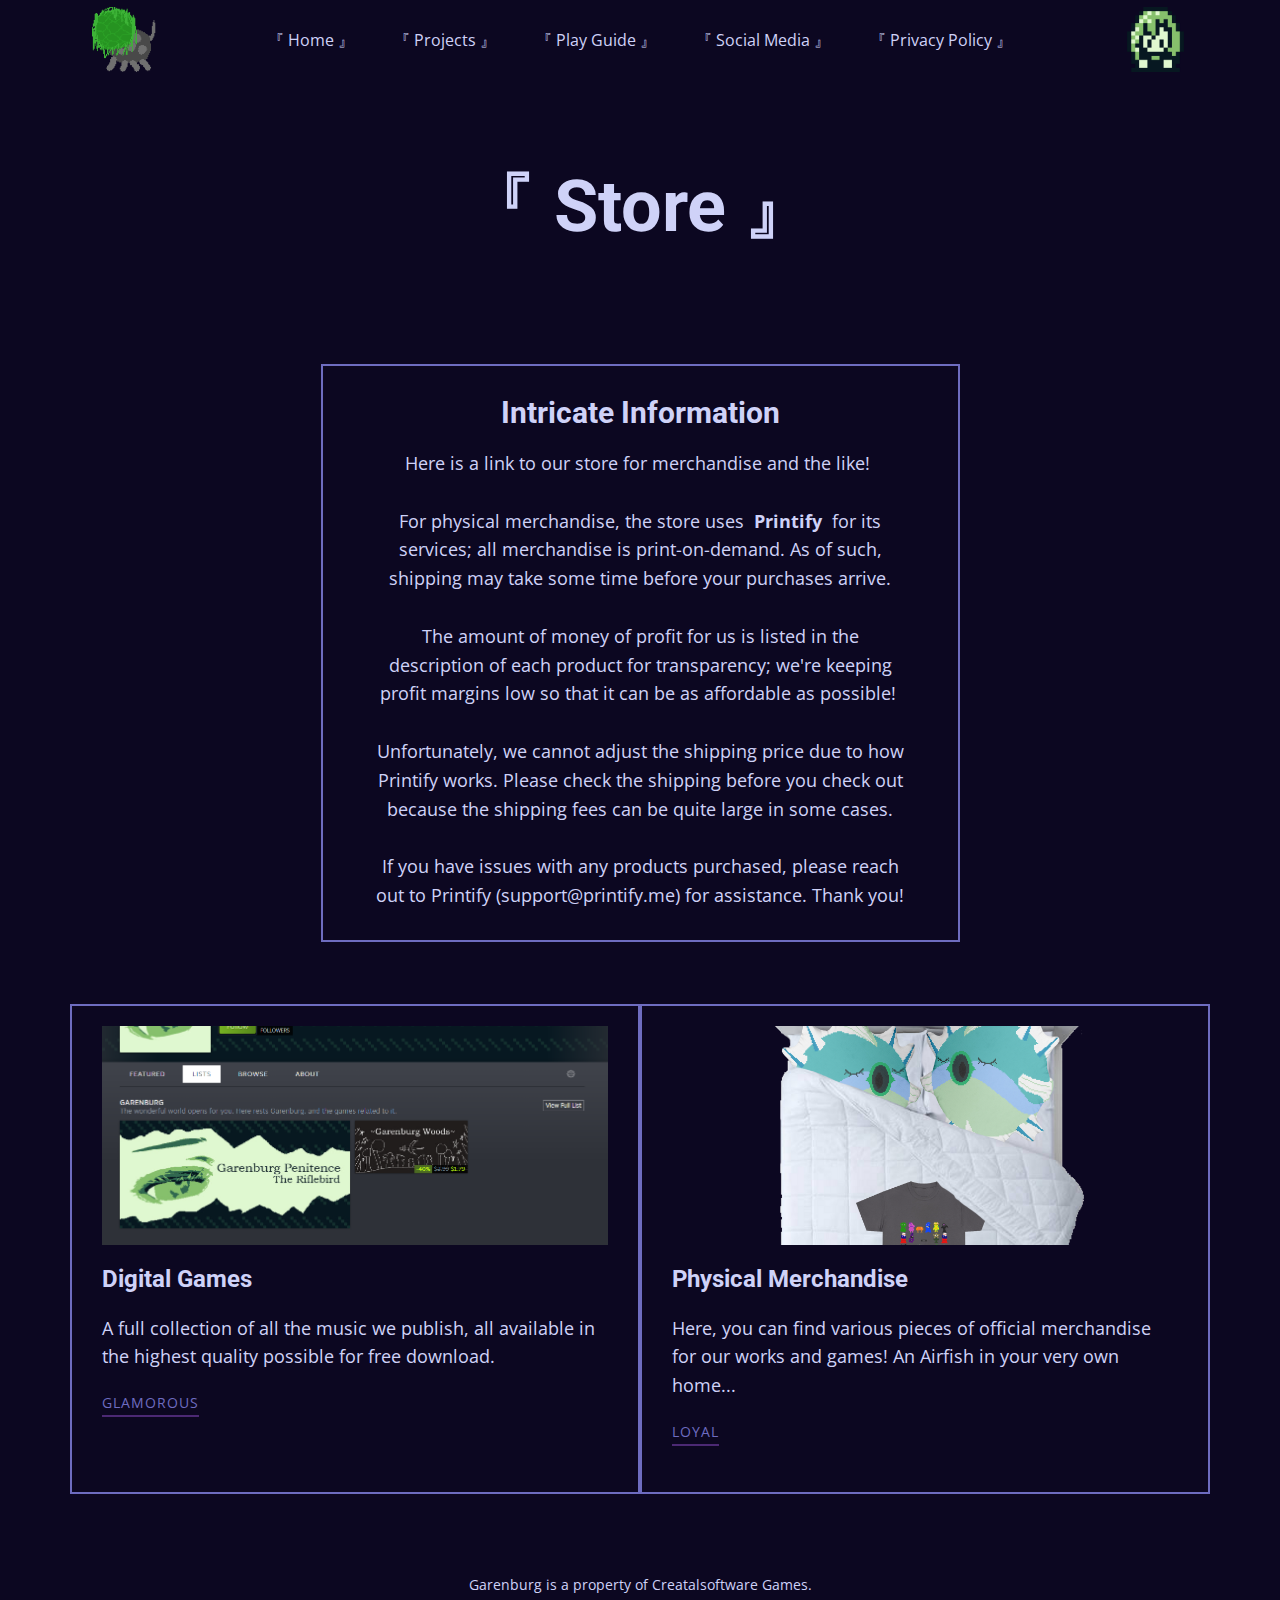
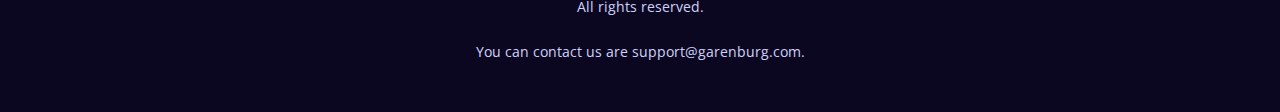
<file: store.html>
<!DOCTYPE html>
<html style="font-size: 16px;" lang="en"><head>
    <meta name="viewport" content="width=device-width, initial-scale=1.0">
    <meta charset="utf-8">
    <meta name="keywords" content="garenburg, creatalsoft, creatalsoftware, indie, video game">
    <meta name="description" content="Now you can bring the Airfish into your own home...">
    <title>『 Store 』</title>
    <link rel="stylesheet" href="nicepage.css" media="screen">
<link rel="stylesheet" href="store.css" media="screen">
    <script class="u-script" type="text/javascript" src="jquery.js" defer=""></script>
    <script class="u-script" type="text/javascript" src="nicepage.js" defer=""></script>
    <link rel="icon" href="images/favicon.png">
    <link id="u-theme-google-font" rel="stylesheet" href="https://fonts.googleapis.com/css?family=Roboto:100,100i,300,300i,400,400i,500,500i,700,700i,900,900i|Open+Sans:300,300i,400,400i,500,500i,600,600i,700,700i,800,800i">
    
    
    
    
    
    <script type="application/ld+json">{
		"@context": "http://schema.org",
		"@type": "Organization",
		"name": "Garenburg"
}</script>
    <meta name="theme-color" content="#478ac9">
    <meta property="og:title" content="『 Store 』">
    <meta property="og:description" content="Now you can bring the Airfish into your own home...">
    <meta property="og:type" content="website">
  <meta data-intl-tel-input-cdn-path="intlTelInput/"></head>
  <body data-path-to-root="/" data-include-products="false" class="u-body u-xl-mode" data-lang="en"><header class="u-clearfix u-header u-header" id="sec-d770"><div class="u-clearfix u-sheet u-sheet-1">
        <nav class="u-menu u-menu-one-level u-offcanvas u-menu-1">
          <div class="menu-collapse" style="font-size: 1rem; letter-spacing: 0px;">
            <a class="u-button-style u-custom-left-right-menu-spacing u-custom-padding-bottom u-custom-text-active-color u-custom-text-color u-custom-text-hover-color u-custom-top-bottom-menu-spacing u-hamburger-link u-nav-link u-text-active-palette-1-base u-text-hover-palette-2-base" href="#">
              <svg class="u-svg-link" viewBox="0 0 24 24"><use xlink:href="#menu-hamburger"></use></svg>
              <svg class="u-svg-content" version="1.1" id="menu-hamburger" viewBox="0 0 16 16" x="0px" y="0px" xmlns:xlink="http://www.w3.org/1999/xlink" xmlns="http://www.w3.org/2000/svg"><g><rect y="1" width="16" height="2"></rect><rect y="7" width="16" height="2"></rect><rect y="13" width="16" height="2"></rect>
</g></svg>
            </a>
          </div>
          <div class="u-custom-menu u-nav-container">
            <ul class="u-nav u-unstyled u-nav-1"><li class="u-nav-item"><a class="u-button-style u-nav-link u-text-active-custom-color-1 u-text-custom-color-3 u-text-hover-custom-color-4" href="/" style="padding: 10px 20px;">『 Home 』</a>
</li><li class="u-nav-item"><a class="u-button-style u-nav-link u-text-active-custom-color-1 u-text-custom-color-3 u-text-hover-custom-color-4" href="/projects.html" style="padding: 10px 20px;">『 Projects 』</a>
</li><li class="u-nav-item"><a class="u-button-style u-nav-link u-text-active-custom-color-1 u-text-custom-color-3 u-text-hover-custom-color-4" href="/playguide.html" style="padding: 10px 20px;">『 Play Guide 』</a>
</li><li class="u-nav-item"><a class="u-button-style u-nav-link u-text-active-custom-color-1 u-text-custom-color-3 u-text-hover-custom-color-4" href="/media.html" style="padding: 10px 20px;">『 Social Media 』</a>
</li><li class="u-nav-item"><a class="u-button-style u-nav-link u-text-active-custom-color-1 u-text-custom-color-3 u-text-hover-custom-color-4" href="/privacypolicy.html" style="padding: 10px 20px;">『 Privacy Policy 』</a>
</li></ul>
          </div>
          <div class="u-custom-menu u-nav-container-collapse">
            <div class="u-black u-container-style u-inner-container-layout u-opacity u-opacity-95 u-sidenav">
              <div class="u-inner-container-layout u-sidenav-overflow">
                <div class="u-menu-close"></div>
                <ul class="u-align-center u-nav u-popupmenu-items u-unstyled u-nav-2"><li class="u-nav-item"><a class="u-button-style u-nav-link" href="/">『 Home 』</a>
</li><li class="u-nav-item"><a class="u-button-style u-nav-link" href="/projects.html">『 Projects 』</a>
</li><li class="u-nav-item"><a class="u-button-style u-nav-link" href="/playguide.html">『 Play Guide 』</a>
</li><li class="u-nav-item"><a class="u-button-style u-nav-link" href="/media.html">『 Social Media 』</a>
</li><li class="u-nav-item"><a class="u-button-style u-nav-link" href="/privacypolicy.html">『 Privacy Policy 』</a>
</li></ul>
              </div>
            </div>
            <div class="u-black u-menu-overlay u-opacity u-opacity-70"></div>
          </div>
        </nav>
        <img class="custom-expanded u-image u-image-contain u-image-default u-preserve-proportions u-image-1" src="/images/favicon.png?rand=3a07" alt="" data-image-width="128" data-image-height="128">
        <img class="custom-expanded u-image u-image-contain u-image-default u-preserve-proportions u-image-2" src="/images/gameIconMarjory.png" alt="" data-image-width="1600" data-image-height="1600">
      </div></header>
    <section class="u-clearfix u-section-1" id="sec-e83a">
      <div class="u-clearfix u-sheet u-valign-middle u-sheet-1">
        <h1 class="u-text u-text-default-lg u-text-default-xl u-text-1">『 Store 』</h1>
      </div>
    </section>
    <section class="u-align-left u-clearfix u-container-align-left u-section-2" id="sec-569d">
      <div class="u-clearfix u-sheet u-valign-middle u-sheet-1">
        <div class="u-align-center u-border-2 u-border-custom-color-1 u-container-align-center u-container-style u-custom-color-5 u-group u-group-1">
          <div class="u-container-layout u-container-layout-1">
            <h1 class="u-align-center u-text u-text-default u-text-1">Intricate Information </h1>
            <p class="u-align-center u-text u-text-2">Here is a link to our store for merchandise and the like!&nbsp;<br>
              <br>For physical merchandise, the store uses&nbsp;<span style="font-style: italic;">
                <span style="font-style: normal;">
                  <span style="font-weight: 700;"> Printify&nbsp;<span style="font-weight: 400;"> for its services; all merchandise is print-on-demand. As of such, shipping may take some time before your purchases arrive.</span>
                  </span>
                </span>
              </span>
              <br>
              <br>The amount of money of profit for us is listed in the description of each product for transparency; we're keeping profit margins low so that it can be as affordable as possible!&nbsp;<br>
              <br>Unfortunately, we cannot adjust the shipping price due to how Printify works. Please check the shipping before you check out because the shipping fees can be quite large in some cases.<br>
              <br>If you have issues with any products purchased, please reach out to Printify (support@printify.me) for assistance. Thank you!
            </p>
          </div>
        </div>
      </div>
    </section>
    <section class="u-clearfix u-container-align-center u-section-3" id="sec-2b9f">
      <div class="u-clearfix u-sheet u-valign-middle u-sheet-1">
        <div class="u-expanded-width u-list u-list-1">
          <div class="u-repeater u-repeater-1">
            <div class="u-border-2 u-border-custom-color-1 u-container-style u-list-item u-repeater-item">
              <div class="u-container-layout u-similar-container u-valign-top u-container-layout-1">
                <img alt="" class="u-expanded-width u-image u-image-default u-image-1" data-image-width="1023" data-image-height="580" src="/images/gamesteam.png">
                <h4 class="u-align-left u-text u-text-default u-text-1">Digital Games</h4>
                <p class="u-align-left u-text u-text-2">A full collection of all the music we publish, all available in the highest quality possible for free download.</p>
                <a href="https://store.steampowered.com/franchise/creatalsoft" class="u-active-none u-align-left u-border-2 u-border-custom-color-4 u-border-hover-custom-color-4 u-border-no-left u-border-no-right u-border-no-top u-btn u-button-style u-hover-none u-none u-text-custom-color-1 u-btn-1" target="_blank">GLAMOROUS</a>
              </div>
            </div>
            <div class="u-border-2 u-border-custom-color-1 u-container-style u-list-item u-repeater-item">
              <div class="u-container-layout u-similar-container u-valign-top u-container-layout-2">
                <img alt="" class="u-expanded-width u-image u-image-default u-image-2" data-image-width="2295" data-image-height="2295" src="/images/epicbed.png">
                <h4 class="u-align-left u-text u-text-default u-text-3">Physical Merchandise</h4>
                <p class="u-align-left u-text u-text-4">Here, you can find various pieces of official merchandise for our works and games!​ An Airfish in your very own home...</p>
                <a href="https://garenburg.printify.me/products" class="u-active-none u-align-left u-border-2 u-border-custom-color-4 u-border-hover-custom-color-4 u-border-no-left u-border-no-right u-border-no-top u-btn u-button-style u-hover-none u-none u-text-custom-color-1 u-btn-2" target="_blank">LOYAL</a>
              </div>
            </div>
          </div>
        </div>
      </div>
    </section>
    
    
    
    <footer class="u-align-center u-clearfix u-container-align-center u-custom-color-5 u-footer u-footer" id="sec-7460"><div class="u-clearfix u-sheet u-sheet-1">
        <p class="u-small-text u-text u-text-variant u-text-1"> Garenburg is a property of Creatalsoftware Games.<br>All rights reserved.<br>
          <br>You can contact us are support@garenburg.com.
        </p>
      </div></footer>
  
</body></html>
</file>
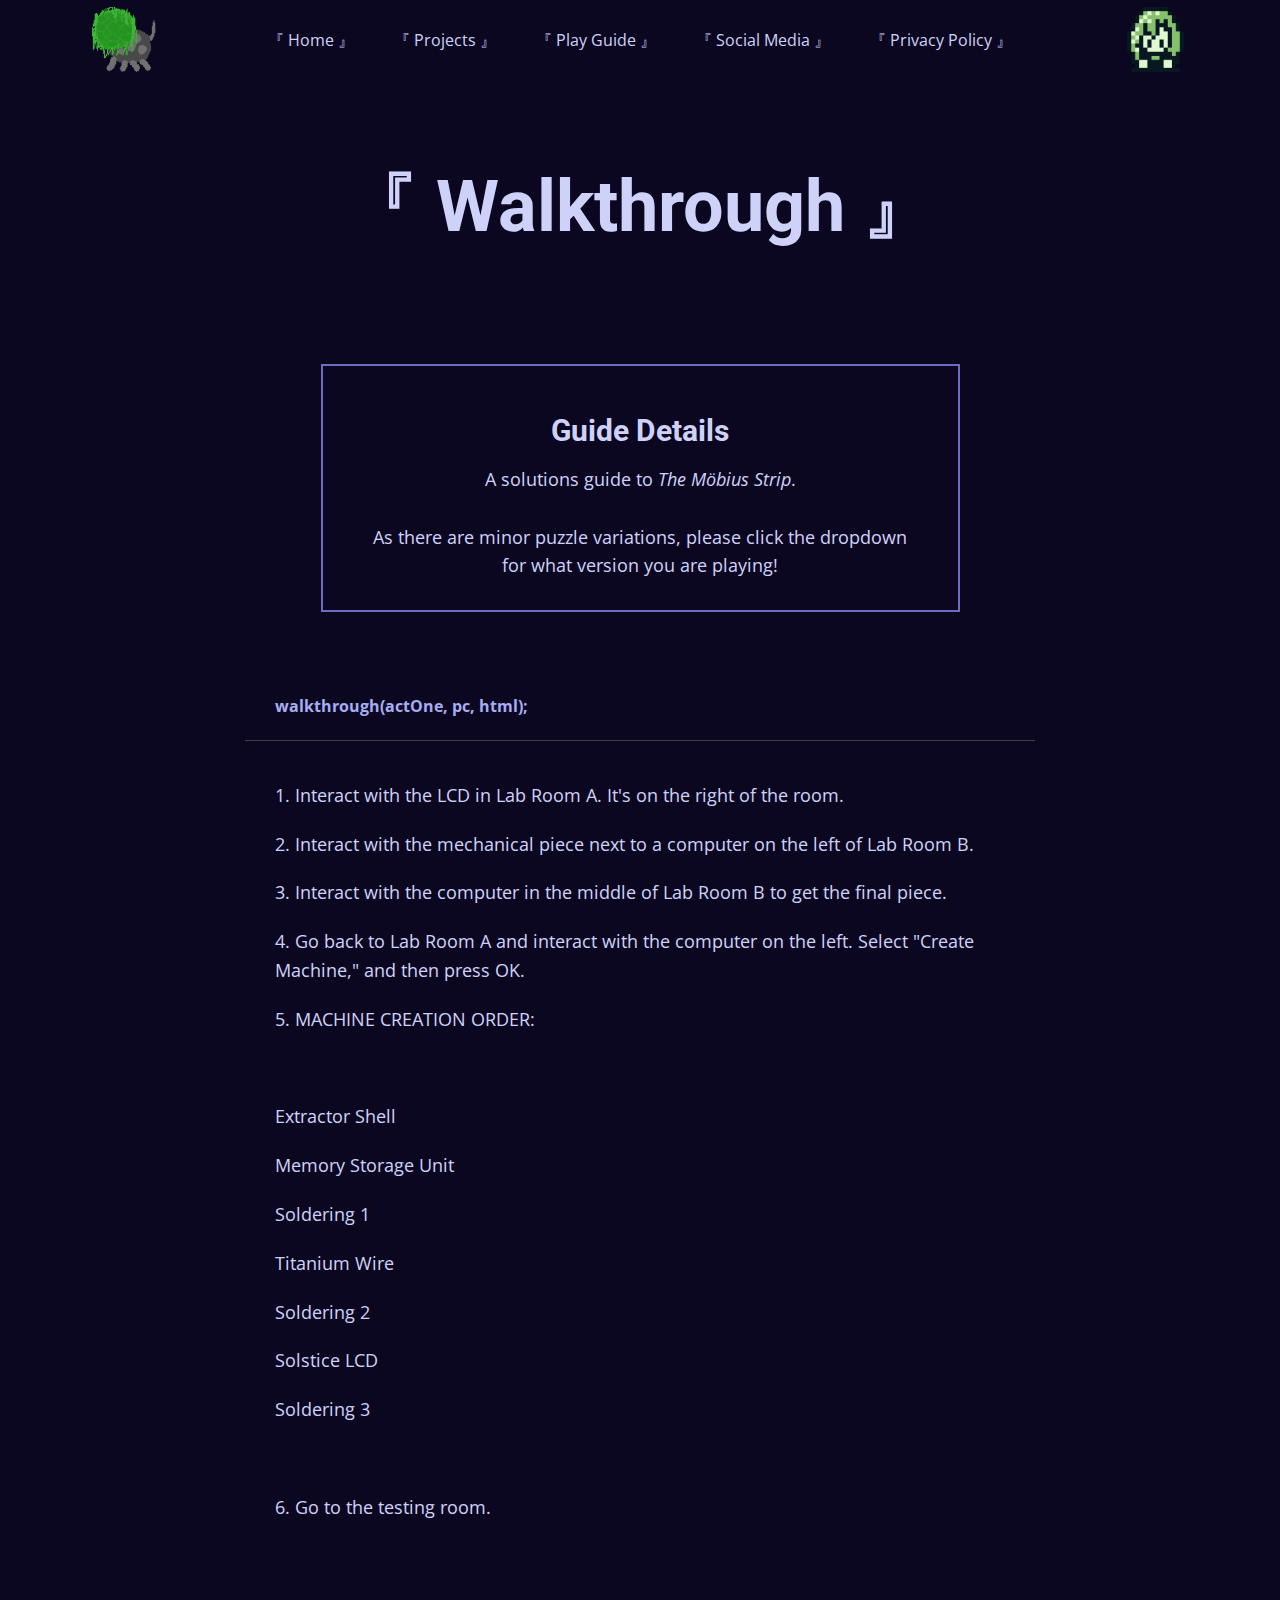
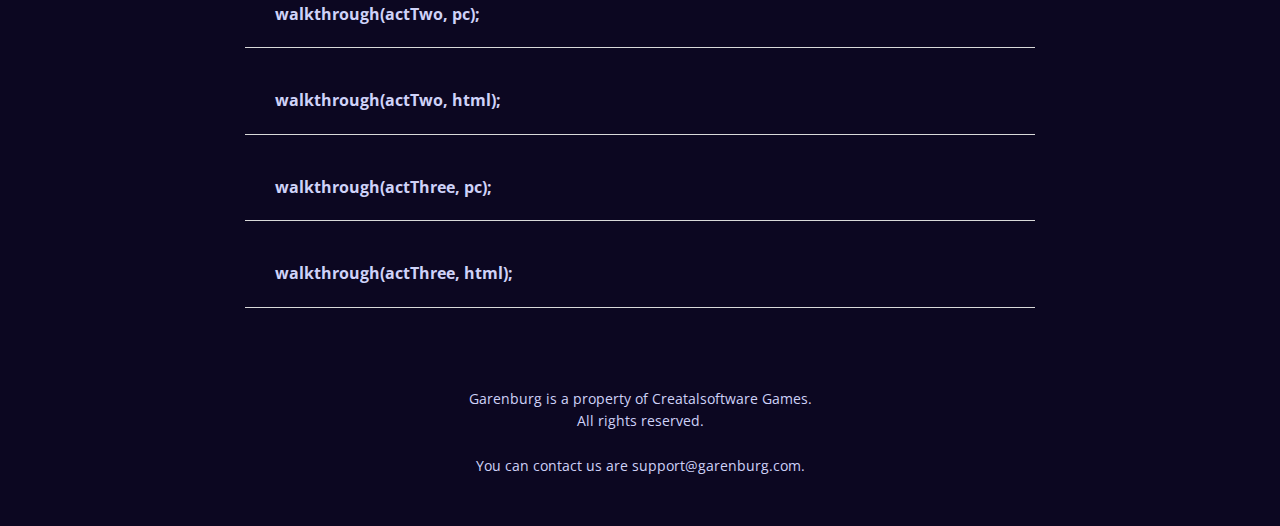
<file: walkthroughmobius.html>
<!DOCTYPE html>
<html style="font-size: 16px;" lang="en"><head>
    <meta name="viewport" content="width=device-width, initial-scale=1.0">
    <meta charset="utf-8">
    <meta name="keywords" content="garenburg, creatalsoft, creatalsoftware, indie, video game">
    <meta name="description" content="A solutions guide to The Möbius Strip.">
    <meta name="robots" content="noindex">
    <title>『 Silver Walkthrough 』</title>
    <link rel="stylesheet" href="nicepage.css" media="screen">
<link rel="stylesheet" href="walkthroughmobius.css" media="screen">
    <script class="u-script" type="text/javascript" src="jquery.js" defer=""></script>
    <script class="u-script" type="text/javascript" src="nicepage.js" defer=""></script>
    <link rel="icon" href="images/favicon.png">
    
    
    
    
    
    <link id="u-theme-google-font" rel="stylesheet" href="https://fonts.googleapis.com/css?family=Roboto:100,100i,300,300i,400,400i,500,500i,700,700i,900,900i|Open+Sans:300,300i,400,400i,500,500i,600,600i,700,700i,800,800i">
    <script type="application/ld+json">{
		"@context": "http://schema.org",
		"@type": "Organization",
		"name": "Garenburg"
}</script>
    <meta name="theme-color" content="#478ac9">
    <meta property="og:title" content="『 Silver Walkthrough 』">
    <meta property="og:description" content="A solutions guide to The Möbius Strip.">
    <meta property="og:type" content="website">
  <meta data-intl-tel-input-cdn-path="intlTelInput/"></head>
  <body data-path-to-root="/" data-include-products="false" class="u-body u-xl-mode" data-lang="en"><header class="u-clearfix u-header u-header" id="sec-d770"><div class="u-clearfix u-sheet u-sheet-1">
        <nav class="u-menu u-menu-one-level u-offcanvas u-menu-1">
          <div class="menu-collapse" style="font-size: 1rem; letter-spacing: 0px;">
            <a class="u-button-style u-custom-left-right-menu-spacing u-custom-padding-bottom u-custom-text-active-color u-custom-text-color u-custom-text-hover-color u-custom-top-bottom-menu-spacing u-hamburger-link u-nav-link u-text-active-palette-1-base u-text-hover-palette-2-base" href="#">
              <svg class="u-svg-link" viewBox="0 0 24 24"><use xlink:href="#menu-hamburger"></use></svg>
              <svg class="u-svg-content" version="1.1" id="menu-hamburger" viewBox="0 0 16 16" x="0px" y="0px" xmlns:xlink="http://www.w3.org/1999/xlink" xmlns="http://www.w3.org/2000/svg"><g><rect y="1" width="16" height="2"></rect><rect y="7" width="16" height="2"></rect><rect y="13" width="16" height="2"></rect>
</g></svg>
            </a>
          </div>
          <div class="u-custom-menu u-nav-container">
            <ul class="u-nav u-unstyled u-nav-1"><li class="u-nav-item"><a class="u-button-style u-nav-link u-text-active-custom-color-1 u-text-custom-color-3 u-text-hover-custom-color-4" href="/" style="padding: 10px 20px;">『 Home 』</a>
</li><li class="u-nav-item"><a class="u-button-style u-nav-link u-text-active-custom-color-1 u-text-custom-color-3 u-text-hover-custom-color-4" href="/projects.html" style="padding: 10px 20px;">『 Projects 』</a>
</li><li class="u-nav-item"><a class="u-button-style u-nav-link u-text-active-custom-color-1 u-text-custom-color-3 u-text-hover-custom-color-4" href="/playguide.html" style="padding: 10px 20px;">『 Play Guide 』</a>
</li><li class="u-nav-item"><a class="u-button-style u-nav-link u-text-active-custom-color-1 u-text-custom-color-3 u-text-hover-custom-color-4" href="/media.html" style="padding: 10px 20px;">『 Social Media 』</a>
</li><li class="u-nav-item"><a class="u-button-style u-nav-link u-text-active-custom-color-1 u-text-custom-color-3 u-text-hover-custom-color-4" href="/privacypolicy.html" style="padding: 10px 20px;">『 Privacy Policy 』</a>
</li></ul>
          </div>
          <div class="u-custom-menu u-nav-container-collapse">
            <div class="u-black u-container-style u-inner-container-layout u-opacity u-opacity-95 u-sidenav">
              <div class="u-inner-container-layout u-sidenav-overflow">
                <div class="u-menu-close"></div>
                <ul class="u-align-center u-nav u-popupmenu-items u-unstyled u-nav-2"><li class="u-nav-item"><a class="u-button-style u-nav-link" href="/">『 Home 』</a>
</li><li class="u-nav-item"><a class="u-button-style u-nav-link" href="/projects.html">『 Projects 』</a>
</li><li class="u-nav-item"><a class="u-button-style u-nav-link" href="/playguide.html">『 Play Guide 』</a>
</li><li class="u-nav-item"><a class="u-button-style u-nav-link" href="/media.html">『 Social Media 』</a>
</li><li class="u-nav-item"><a class="u-button-style u-nav-link" href="/privacypolicy.html">『 Privacy Policy 』</a>
</li></ul>
              </div>
            </div>
            <div class="u-black u-menu-overlay u-opacity u-opacity-70"></div>
          </div>
        </nav>
        <img class="custom-expanded u-image u-image-contain u-image-default u-preserve-proportions u-image-1" src="/images/favicon.png?rand=3a07" alt="" data-image-width="128" data-image-height="128">
        <img class="custom-expanded u-image u-image-contain u-image-default u-preserve-proportions u-image-2" src="/images/gameIconMarjory.png" alt="" data-image-width="1600" data-image-height="1600">
      </div></header>
    <section class="u-clearfix u-section-1" id="sec-bd83">
      <div class="u-clearfix u-sheet u-valign-middle-md u-valign-middle-sm u-sheet-1">
        <h1 class="u-align-center-xs u-text u-text-default-lg u-text-default-xl u-text-1">『 ​Walkthrough 』</h1>
      </div>
    </section>
    <section class="u-align-left u-clearfix u-container-align-left u-section-2" id="sec-569d">
      <div class="u-clearfix u-sheet u-valign-middle u-sheet-1">
        <div class="u-align-center u-border-2 u-border-custom-color-1 u-container-align-center u-container-style u-custom-color-5 u-group u-group-1">
          <div class="u-container-layout u-container-layout-1">
            <h1 class="u-align-center u-text u-text-default u-text-1">Guide Details </h1>
            <p class="u-align-center u-text u-text-2"> A solutions guide to&nbsp;<span style="font-style: italic;">The Möbius Strip</span>.<br>
              <br>As there are minor puzzle variations, please click the dropdown for what version you are playing!
            </p>
          </div>
        </div>
      </div>
    </section>
    <section class="u-align-center u-clearfix u-container-align-center u-section-3" id="sec-245e">
      <div class="u-clearfix u-sheet u-valign-middle u-sheet-1">
        <div class="u-accordion u-faq u-spacing-20 u-accordion-1">
          <div class="u-accordion-item">
            <a class="active u-accordion-link u-border-1 u-border-active-grey-75 u-border-grey-15 u-border-hover-grey-75 u-border-no-left u-border-no-right u-border-no-top u-button-style u-text-body-alt-color u-accordion-link-1" id="link-accordion-6327" aria-controls="accordion-6327" aria-selected="true">
              <span class="u-accordion-link-text"> walkthrough(actOne, pc, html);</span>
              <span class="u-accordion-link-icon u-accordion-link-icon-hidden u-icon u-text-black u-icon-1">
                <svg class="u-svg-link" preserveAspectRatio="xMidYMin slice" viewBox="0 0 16 16" style=""><use xmlns:xlink="http://www.w3.org/1999/xlink" xlink:href="#svg-8021"></use></svg>
                <svg class="u-svg-content" viewBox="0 0 16 16" x="0px" y="0px" id="svg-8021" style=""><path d="M8,10.7L1.6,5.3c-0.4-0.4-1-0.4-1.3,0c-0.4,0.4-0.4,0.9,0,1.3l7.2,6.1c0.1,0.1,0.4,0.2,0.6,0.2s0.4-0.1,0.6-0.2l7.1-6
	c0.4-0.4,0.4-0.9,0-1.3c-0.4-0.4-1-0.4-1.3,0L8,10.7z"></path></svg>
              </span>
            </a>
            <div class="u-accordion-active u-accordion-pane u-container-style u-accordion-pane-1" id="accordion-6327" aria-labelledby="link-accordion-6327">
              <div class="u-container-layout u-container-layout-1">
                <div class="fr-view u-clearfix u-rich-text u-text">
                  <ol>
                    <li>Interact with the LCD in Lab Room A. It's on the right of the room.</li>
                  </ol>
                  <p>2.&nbsp;Interact with the mechanical piece next to a computer on the left of Lab Room B.</p>
                  <p>3.&nbsp;Interact with the computer in the middle of Lab Room B to get the final piece.</p>
                  <p>4.&nbsp;Go back to Lab Room A and interact with the computer on the left. Select "Create Machine," and then press OK.</p>
                  <p>5. MACHINE CREATION ORDER:</p>
                  <p>
                    <br style="box-sizing: border-box; outline: none; color: rgb(255, 255, 255); font-family: Roboto, sans-serif; font-size: 17.6px; font-style: normal; font-variant-ligatures: normal; font-variant-caps: normal; font-weight: 400; letter-spacing: normal; orphans: 2; text-align: start; text-indent: 0px; text-transform: none; widows: 2; word-spacing: 0px; -webkit-text-stroke-width: 0px; white-space: normal; background-color: rgb(34, 29, 29); text-decoration-thickness: initial; text-decoration-style: initial; text-decoration-color: initial;">
                  </p>
                  <p>Extractor Shell</p>
                  <p>Memory Storage Unit</p>
                  <p>Soldering 1</p>
                  <p>Titanium Wire</p>
                  <p>Soldering 2</p>
                  <p>Solstice LCD</p>
                  <p>Soldering 3</p>
                  <p>
                    <br style="box-sizing: border-box; outline: none; color: rgb(255, 255, 255); font-family: Roboto, sans-serif; font-size: 17.6px; font-style: normal; font-variant-ligatures: normal; font-variant-caps: normal; font-weight: 400; letter-spacing: normal; orphans: 2; text-align: start; text-indent: 0px; text-transform: none; widows: 2; word-spacing: 0px; -webkit-text-stroke-width: 0px; white-space: normal; background-color: rgb(34, 29, 29); text-decoration-thickness: initial; text-decoration-style: initial; text-decoration-color: initial;">
                  </p>
                  <p>6. Go to the testing room.</p>
                </div>
              </div>
            </div>
          </div>
          <div class="u-accordion-item">
            <a class="u-accordion-link u-border-1 u-border-active-grey-75 u-border-grey-15 u-border-hover-grey-75 u-border-no-left u-border-no-right u-border-no-top u-button-style u-text-body-alt-color u-accordion-link-2" id="link-accordion-4aab" aria-controls="accordion-4aab" aria-selected="false">
              <span class="u-accordion-link-text"> walkthrough(actTwo, pc);</span>
              <span class="u-accordion-link-icon u-accordion-link-icon-hidden u-icon u-text-black u-icon-2">
                <svg class="u-svg-link" preserveAspectRatio="xMidYMin slice" viewBox="0 0 16 16" style=""><use xmlns:xlink="http://www.w3.org/1999/xlink" xlink:href="#svg-3470"></use></svg>
                <svg class="u-svg-content" viewBox="0 0 16 16" x="0px" y="0px" id="svg-3470" style=""><path d="M8,10.7L1.6,5.3c-0.4-0.4-1-0.4-1.3,0c-0.4,0.4-0.4,0.9,0,1.3l7.2,6.1c0.1,0.1,0.4,0.2,0.6,0.2s0.4-0.1,0.6-0.2l7.1-6
	c0.4-0.4,0.4-0.9,0-1.3c-0.4-0.4-1-0.4-1.3,0L8,10.7z"></path></svg>
              </span>
            </a>
            <div class="u-accordion-pane u-container-style u-accordion-pane-2" id="accordion-4aab" aria-labelledby="link-accordion-4aab">
              <div class="u-container-layout u-container-layout-2">
                <div class="fr-view u-clearfix u-rich-text u-text">
                  <p>1. Interact with the computer on the immediate left of Lab Room B. Download the file.</p>
                  <p>2.&nbsp;Open the text file "authority_level" and replace the numbers with 1203 and save the file.</p>
                  <p>3.&nbsp;Go to the top corner of the room in the left (yes, the tiny corner above a light) and then toggle Lab Room A twice.</p>
                  <p>4.&nbsp;Open the text file "authority_level" and replace the numbers with 5839 and save the file.</p>
                  <p>5.&nbsp;Enter Lab Room C, which is in the middle of Lab Room B. Interact with all the objects.</p>
                  <p>6.&nbsp;Go back to Lab Room A and interact with the computer on the left. Select "Create Machine," and then press OK.</p>
                  <p>7.&nbsp;MACHINE CREATION ORDER:</p>
                  <p>
                    <br style="box-sizing: border-box; outline: none; color: rgb(255, 255, 255); font-family: Roboto, sans-serif; font-size: 17.6px; font-style: normal; font-variant-ligatures: normal; font-variant-caps: normal; font-weight: 400; letter-spacing: normal; orphans: 2; text-align: start; text-indent: 0px; text-transform: none; widows: 2; word-spacing: 0px; -webkit-text-stroke-width: 0px; white-space: normal; background-color: rgb(34, 29, 29); text-decoration-thickness: initial; text-decoration-style: initial; text-decoration-color: initial;">
                  </p>
                  <p>Data Extraction Tool</p>
                  <p>OMNIFRONT Chip</p>
                  <p>Memory Storage Unit</p>
                  <p>Soldering 1</p>
                  <p>Broken Machine Piece B</p>
                  <p>Broken Machine Piece C</p>
                  <p>Soldering 3</p>
                  <p>
                    <br style="box-sizing: border-box; outline: none; color: rgb(255, 255, 255); font-family: Roboto, sans-serif; font-size: 17.6px; font-style: normal; font-variant-ligatures: normal; font-variant-caps: normal; font-weight: 400; letter-spacing: normal; orphans: 2; text-align: start; text-indent: 0px; text-transform: none; widows: 2; word-spacing: 0px; -webkit-text-stroke-width: 0px; white-space: normal; background-color: rgb(34, 29, 29); text-decoration-thickness: initial; text-decoration-style: initial; text-decoration-color: initial;">
                  </p>
                  <p>8. Go to the testing room.</p>
                </div>
              </div>
            </div>
          </div>
          <div class="u-accordion-item">
            <a class="u-accordion-link u-border-1 u-border-active-grey-75 u-border-grey-15 u-border-hover-grey-75 u-border-no-left u-border-no-right u-border-no-top u-button-style u-text-body-alt-color u-accordion-link-3" id="link-accordion-eb1f" aria-controls="accordion-eb1f" aria-selected="false">
              <span class="u-accordion-link-text"> walkthrough(actTwo, html);</span>
              <span class="u-accordion-link-icon u-accordion-link-icon-hidden u-icon u-text-black u-icon-3">
                <svg class="u-svg-link" preserveAspectRatio="xMidYMin slice" viewBox="0 0 16 16" style=""><use xmlns:xlink="http://www.w3.org/1999/xlink" xlink:href="#svg-e07d"></use></svg>
                <svg class="u-svg-content" viewBox="0 0 16 16" x="0px" y="0px" id="svg-e07d" style=""><path d="M8,10.7L1.6,5.3c-0.4-0.4-1-0.4-1.3,0c-0.4,0.4-0.4,0.9,0,1.3l7.2,6.1c0.1,0.1,0.4,0.2,0.6,0.2s0.4-0.1,0.6-0.2l7.1-6
	c0.4-0.4,0.4-0.9,0-1.3c-0.4-0.4-1-0.4-1.3,0L8,10.7z"></path></svg>
              </span>
            </a>
            <div class="u-accordion-pane u-container-style u-accordion-pane-3" id="accordion-eb1f" aria-labelledby="link-accordion-eb1f">
              <div class="u-container-layout u-container-layout-3">
                <div class="fr-view u-clearfix u-rich-text u-text">
                  <p>1. Interact with the computer on the immediate left of Lab Room B. Use the code 1203.</p>
                  <p>2.&nbsp;Go to the top corner of the room in the left (yes, the tiny corner above a light) and then toggle Lab Room A twice.</p>
                  <p>3.&nbsp;Interact with the computer on the immediate left of Lab Room B. Use the code 5839.</p>
                  <p>4.&nbsp;Enter Lab Room C, which is in the middle of Lab Room B. Interact with all the objects.</p>
                  <p>5.&nbsp;Go back to Lab Room A and interact with the computer on the left. Select "Create Machine," and then press OK.</p>
                  <p>6.&nbsp;MACHINE CREATION ORDER:</p>
                  <p>
                    <br style="box-sizing: border-box; outline: none; color: rgb(255, 255, 255); font-family: Roboto, sans-serif; font-size: 17.6px; font-style: normal; font-variant-ligatures: normal; font-variant-caps: normal; font-weight: 400; letter-spacing: normal; orphans: 2; text-align: start; text-indent: 0px; text-transform: none; widows: 2; word-spacing: 0px; -webkit-text-stroke-width: 0px; white-space: normal; background-color: rgb(34, 29, 29); text-decoration-thickness: initial; text-decoration-style: initial; text-decoration-color: initial;">
                  </p>
                  <p>Data Extraction Tool</p>
                  <p>OMNIFRONT Chip</p>
                  <p>Memory Storage Unit</p>
                  <p>Soldering 1</p>
                  <p>Broken Machine Piece B</p>
                  <p>Broken Machine Piece C</p>
                  <p>Soldering 3</p>
                  <p>
                    <br style="box-sizing: border-box; outline: none; color: rgb(255, 255, 255); font-family: Roboto, sans-serif; font-size: 17.6px; font-style: normal; font-variant-ligatures: normal; font-variant-caps: normal; font-weight: 400; letter-spacing: normal; orphans: 2; text-align: start; text-indent: 0px; text-transform: none; widows: 2; word-spacing: 0px; -webkit-text-stroke-width: 0px; white-space: normal; background-color: rgb(34, 29, 29); text-decoration-thickness: initial; text-decoration-style: initial; text-decoration-color: initial;">
                  </p>
                  <p>7. Go to the testing room.</p>
                </div>
              </div>
            </div>
          </div>
          <div class="u-accordion-item">
            <a class="u-accordion-link u-border-1 u-border-active-grey-75 u-border-grey-15 u-border-hover-grey-75 u-border-no-left u-border-no-right u-border-no-top u-button-style u-text-body-alt-color u-accordion-link-4" id="link-7427" aria-controls="7427" aria-selected="false">
              <span class="u-accordion-link-text"> walkthrough(actThree, pc);</span>
              <span class="u-accordion-link-icon u-accordion-link-icon-hidden u-icon u-text-black u-icon-4">
                <svg class="u-svg-link" preserveAspectRatio="xMidYMin slice" viewBox="0 0 16 16" style=""><use xlink:href="#svg-6453"></use></svg>
                <svg class="u-svg-content" viewBox="0 0 16 16" x="0px" y="0px" id="svg-6453"><path d="M8,10.7L1.6,5.3c-0.4-0.4-1-0.4-1.3,0c-0.4,0.4-0.4,0.9,0,1.3l7.2,6.1c0.1,0.1,0.4,0.2,0.6,0.2s0.4-0.1,0.6-0.2l7.1-6
	c0.4-0.4,0.4-0.9,0-1.3c-0.4-0.4-1-0.4-1.3,0L8,10.7z"></path></svg>
              </span>
            </a>
            <div class="u-accordion-pane u-container-style u-accordion-pane-4" id="7427" aria-labelledby="link-7427">
              <div class="u-container-layout u-container-layout-4">
                <div class="fr-view u-clearfix u-rich-text u-text">
                  <p>1. Open the text file "authority_level" and replace the numbers with 1203 and save the file.</p>
                  <p>2.&nbsp;Go to the top corner of the room in the left (yes, the tiny corner above a light) and then toggle Lab Room A twice and Lab Room C twice.</p>
                  <p>3.&nbsp;Open the text file "authority_level" and replace the numbers with 5839 and save the file.</p>
                  <p>4.&nbsp;Enter Lab Room C, which is in the middle of Lab Room B. Interact with all the objects.</p>
                  <p>5.&nbsp;Enter Lab Room C, which is in the middle of Lab Room B. Interact with all the objects.</p>
                  <p>6.&nbsp;Go back to Lab Room A and interact with the computer on the left. Enter the password forKiane143 and the computer will be unlocked.</p>
                  <p>7.&nbsp;Interact with the computer. Select "Create Machine," and then press OK.</p>
                  <p>8.&nbsp;MACHINE CREATION ORDER:</p>
                  <p>
                    <br style="box-sizing: border-box; outline: none; color: rgb(255, 255, 255); font-family: Roboto, sans-serif; font-size: 17.6px; font-style: normal; font-variant-ligatures: normal; font-variant-caps: normal; font-weight: 400; letter-spacing: normal; orphans: 2; text-align: start; text-indent: 0px; text-transform: none; widows: 2; word-spacing: 0px; -webkit-text-stroke-width: 0px; white-space: normal; background-color: rgb(34, 29, 29); text-decoration-thickness: initial; text-decoration-style: initial; text-decoration-color: initial;">
                  </p>
                  <p>Memory Storage Unit</p>
                  <p>EXR2 Compiler</p>
                  <p>Soldering 1</p>
                  <p>Machine Piece A</p>
                  <p>Oracle Stabilizer</p>
                  <p>Soldering 2</p>
                  <p>
                    <br style="box-sizing: border-box; outline: none; color: rgb(255, 255, 255); font-family: Roboto, sans-serif; font-size: 17.6px; font-style: normal; font-variant-ligatures: normal; font-variant-caps: normal; font-weight: 400; letter-spacing: normal; orphans: 2; text-align: start; text-indent: 0px; text-transform: none; widows: 2; word-spacing: 0px; -webkit-text-stroke-width: 0px; white-space: normal; background-color: rgb(34, 29, 29); text-decoration-thickness: initial; text-decoration-style: initial; text-decoration-color: initial;">
                  </p>
                  <p>9.&nbsp;Open the text file "authority_level" and replace the numbers with 3007 and save the file.</p>
                  <p>10. Enter the restricted room on the upper left of Lab Room B.</p>
                </div>
              </div>
            </div>
          </div>
          <div class="u-accordion-item">
            <a class="u-accordion-link u-border-1 u-border-active-grey-75 u-border-grey-15 u-border-hover-grey-75 u-border-no-left u-border-no-right u-border-no-top u-button-style u-text-body-alt-color u-accordion-link-5" id="link-d8c8" aria-controls="d8c8" aria-selected="false">
              <span class="u-accordion-link-text"> walkthrough(actThree, html);</span>
              <span class="u-accordion-link-icon u-accordion-link-icon-hidden u-icon u-text-black u-icon-5">
                <svg class="u-svg-link" preserveAspectRatio="xMidYMin slice" viewBox="0 0 16 16" style=""><use xlink:href="#svg-98f3"></use></svg>
                <svg class="u-svg-content" viewBox="0 0 16 16" x="0px" y="0px" id="svg-98f3"><path d="M8,10.7L1.6,5.3c-0.4-0.4-1-0.4-1.3,0c-0.4,0.4-0.4,0.9,0,1.3l7.2,6.1c0.1,0.1,0.4,0.2,0.6,0.2s0.4-0.1,0.6-0.2l7.1-6
	c0.4-0.4,0.4-0.9,0-1.3c-0.4-0.4-1-0.4-1.3,0L8,10.7z"></path></svg>
              </span>
            </a>
            <div class="u-accordion-pane u-container-style u-accordion-pane-5" id="d8c8" aria-labelledby="link-d8c8">
              <div class="u-container-layout u-container-layout-5">
                <div class="fr-view u-clearfix u-rich-text u-text">
                  <p>1. Interact with the computer on the immediate left of Lab Room B. Use the code 1203.</p>
                  <p>2.&nbsp;Go to the top corner of the room in the left (yes, the tiny corner above a light) and then toggle Lab Room A twice and Lab Room C twice.</p>
                  <p>3.&nbsp;Interact with the computer on the immediate left of Lab Room B. Use the code 5839.</p>
                  <p>4.&nbsp;Enter Lab Room C, which is in the middle of Lab Room B. Interact with all the objects.</p>
                  <p>5.&nbsp;Enter Lab Room C, which is in the middle of Lab Room B. Interact with all the objects.</p>
                  <p>6.&nbsp;Go back to Lab Room A and interact with the computer on the left. Enter the password forKiane143 and the computer will be unlocked.</p>
                  <p>7.&nbsp;Interact with the computer. Select "Create Machine," and then press OK.</p>
                  <p>8.&nbsp;MACHINE CREATION ORDER:</p>
                  <p>
                    <br style="box-sizing: border-box; outline: none; color: rgb(255, 255, 255); font-family: Roboto, sans-serif; font-size: 17.6px; font-style: normal; font-variant-ligatures: normal; font-variant-caps: normal; font-weight: 400; letter-spacing: normal; orphans: 2; text-align: start; text-indent: 0px; text-transform: none; widows: 2; word-spacing: 0px; -webkit-text-stroke-width: 0px; white-space: normal; background-color: rgb(34, 29, 29); text-decoration-thickness: initial; text-decoration-style: initial; text-decoration-color: initial;">
                  </p>
                  <p>Memory Storage Unit</p>
                  <p>EXR2 Compiler</p>
                  <p>Soldering 1</p>
                  <p>Machine Piece A</p>
                  <p>Oracle Stabilizer</p>
                  <p>Soldering 2</p>
                  <p>
                    <br style="box-sizing: border-box; outline: none; color: rgb(255, 255, 255); font-family: Roboto, sans-serif; font-size: 17.6px; font-style: normal; font-variant-ligatures: normal; font-variant-caps: normal; font-weight: 400; letter-spacing: normal; orphans: 2; text-align: start; text-indent: 0px; text-transform: none; widows: 2; word-spacing: 0px; -webkit-text-stroke-width: 0px; white-space: normal; background-color: rgb(34, 29, 29); text-decoration-thickness: initial; text-decoration-style: initial; text-decoration-color: initial;">
                  </p>
                  <p>9.&nbsp;Interact with the computer on the immediate left of Lab Room B. Use the code 3007.</p>
                  <p>10. Enter the restricted room on the upper left of Lab Room B.</p>
                  <p>
                    <br>
                  </p>
                </div>
              </div>
            </div>
          </div>
        </div>
      </div>
    </section>
    
    
    
    <footer class="u-align-center u-clearfix u-container-align-center u-custom-color-5 u-footer u-footer" id="sec-7460"><div class="u-clearfix u-sheet u-sheet-1">
        <p class="u-small-text u-text u-text-variant u-text-1"> Garenburg is a property of Creatalsoftware Games.<br>All rights reserved.<br>
          <br>You can contact us are support@garenburg.com.
        </p>
      </div></footer>
  
</body></html>
</file>
